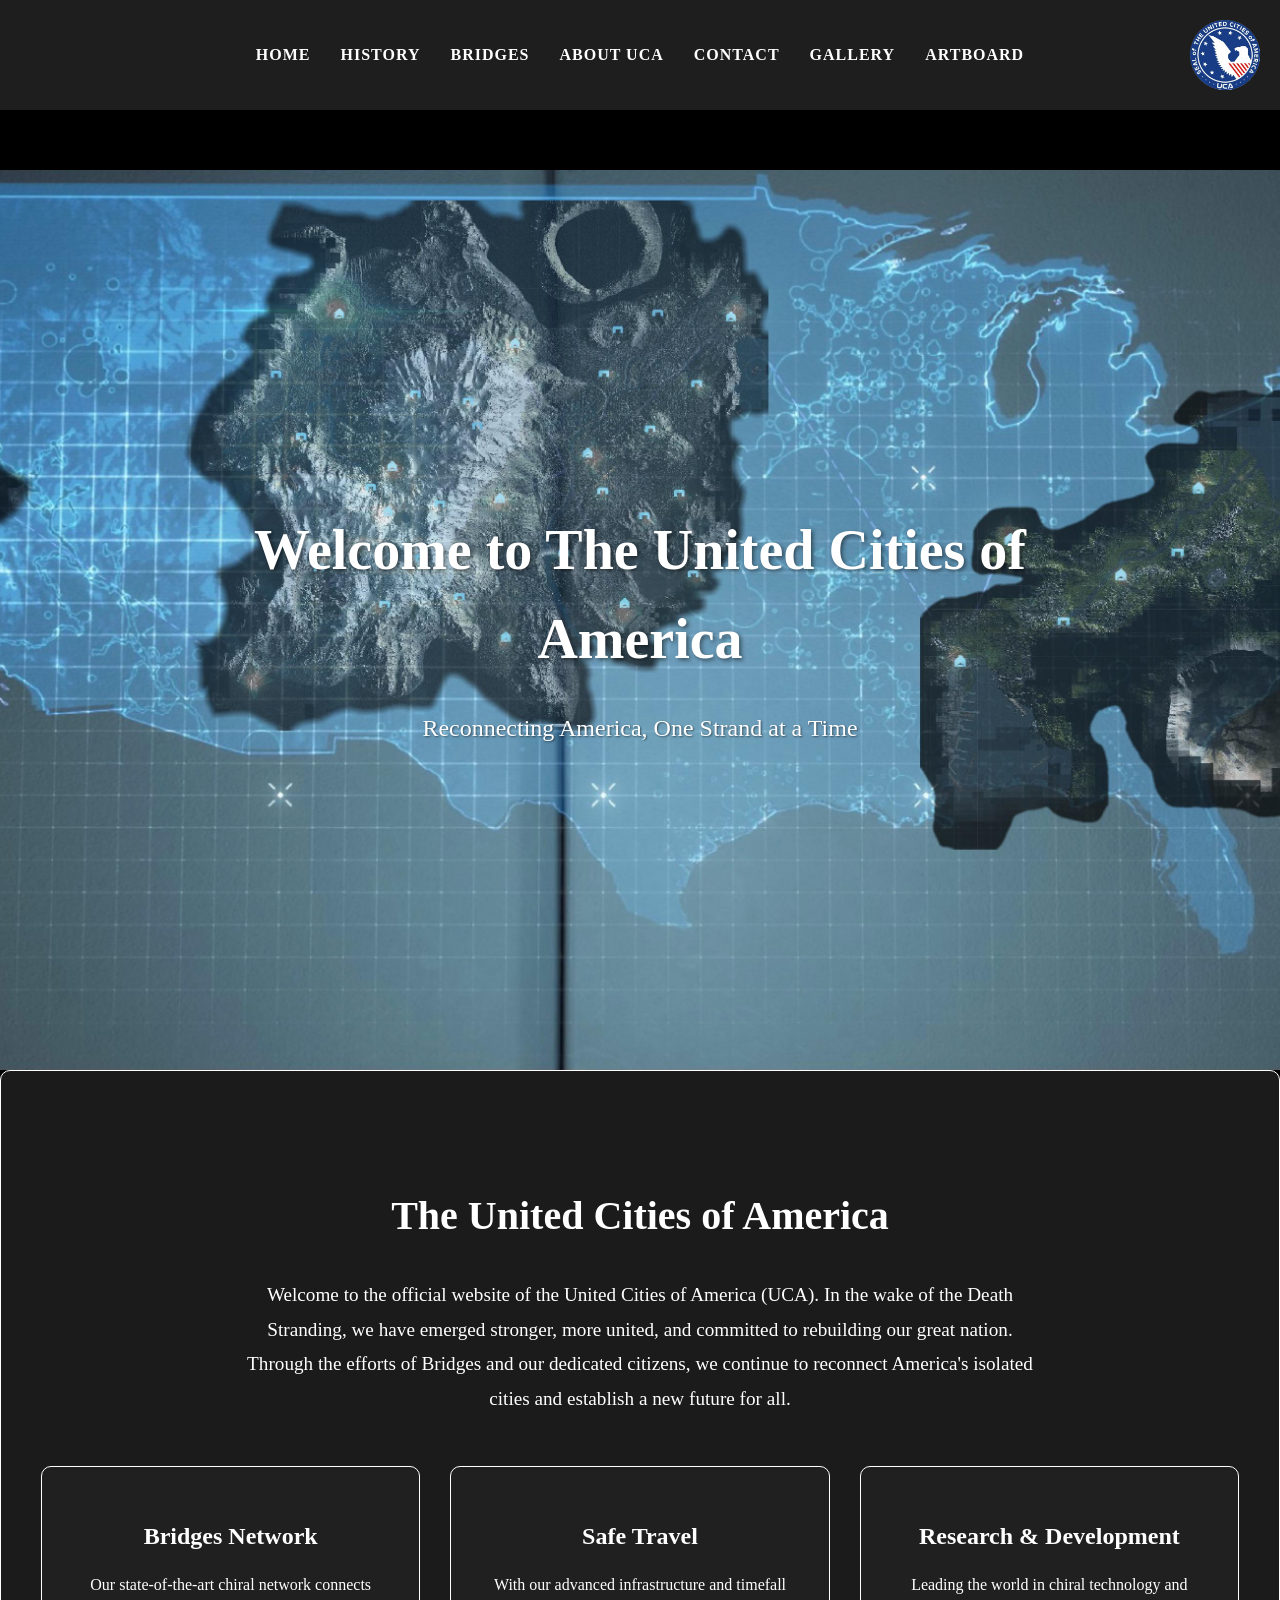
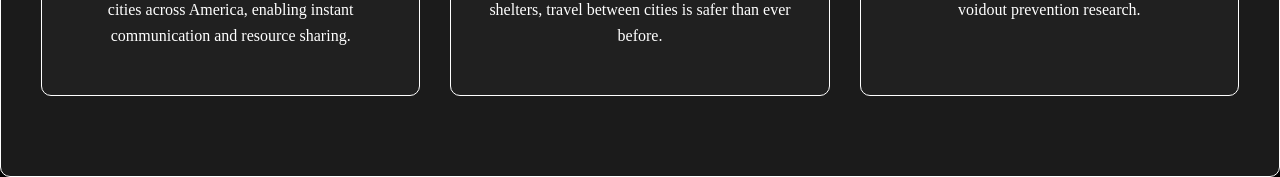
<file: country site/index.html>
<!DOCTYPE html>
<html lang="en">
<head>
    <meta charset="UTF-8">
    <meta name="viewport" content="width=device-width, initial-scale=1.0">
    <title>The United Cities of America - Official Website</title>
    <link rel="stylesheet" href="styles.css">
</head>
<body>
    <nav class="navbar">
        <a href="index.html">Home</a>
        <a href="secondary.html">History</a>
        <a href="landing.html">Bridges</a>
        <a href="about.html">About UCA</a>
        <a href="contact.html">Contact</a>
        <a href="gallery.html">Gallery</a>
        <a href="artboard.html">Artboard</a>
        <div class="emblem"><img src="Seal_of_the_UCA.png" alt="UCA Emblem">
        </div>
    </nav>
    <header class="banner">
        <div class="banner-image" id="bannerImage"></div>
        <div class="banner-overlay">
            <h1>Welcome to The United Cities of America</h1>
            <p class="banner-subtitle">Reconnecting America, One Strand at a Time</p>
        </div>
    </header>

    <section class="content">
        <h1>The United Cities of America</h1>
        <p class="intro-text">Welcome to the official website of the United Cities of America (UCA). In the wake of the Death Stranding, we have emerged stronger, more united, and committed to rebuilding our great nation. Through the efforts of Bridges and our dedicated citizens, we continue to reconnect America's isolated cities and establish a new future for all.</p>
        
        <div class="feature-grid">
            <div class="feature-card">
                <h2>Bridges Network</h2>
                <p>Our state-of-the-art chiral network connects cities across America, enabling instant communication and resource sharing.</p>
            </div>
            <div class="feature-card">
                <h2>Safe Travel</h2>
                <p>With our advanced infrastructure and timefall shelters, travel between cities is safer than ever before.</p>
            </div>
            <div class="feature-card">
                <h2>Research & Development</h2>
                <p>Leading the world in chiral technology and voidout prevention research.</p>
            </div>
        </div>
    </section>

    <script>
        const images = ['map_of_uca.jpg', 'DS_city.jpg', 'DS_drone_pov_at_night.jpg', 'DS_crater_drone_pov.png', 'DS_Depot_and_mountain.png', 'DS_pastures.png', 'DS_river.jpg', 'DS_mountain range.png']; 
        let currentIndex = 0;
        const bannerImage = document.getElementById('bannerImage');

        function changeBanner() {
            bannerImage.style.backgroundImage = `url(${images[currentIndex]})`;
            currentIndex = (currentIndex + 1) % images.length;
        }

        setInterval(changeBanner, 5000);
        changeBanner();
    </script>
</body>
</html>
</file>
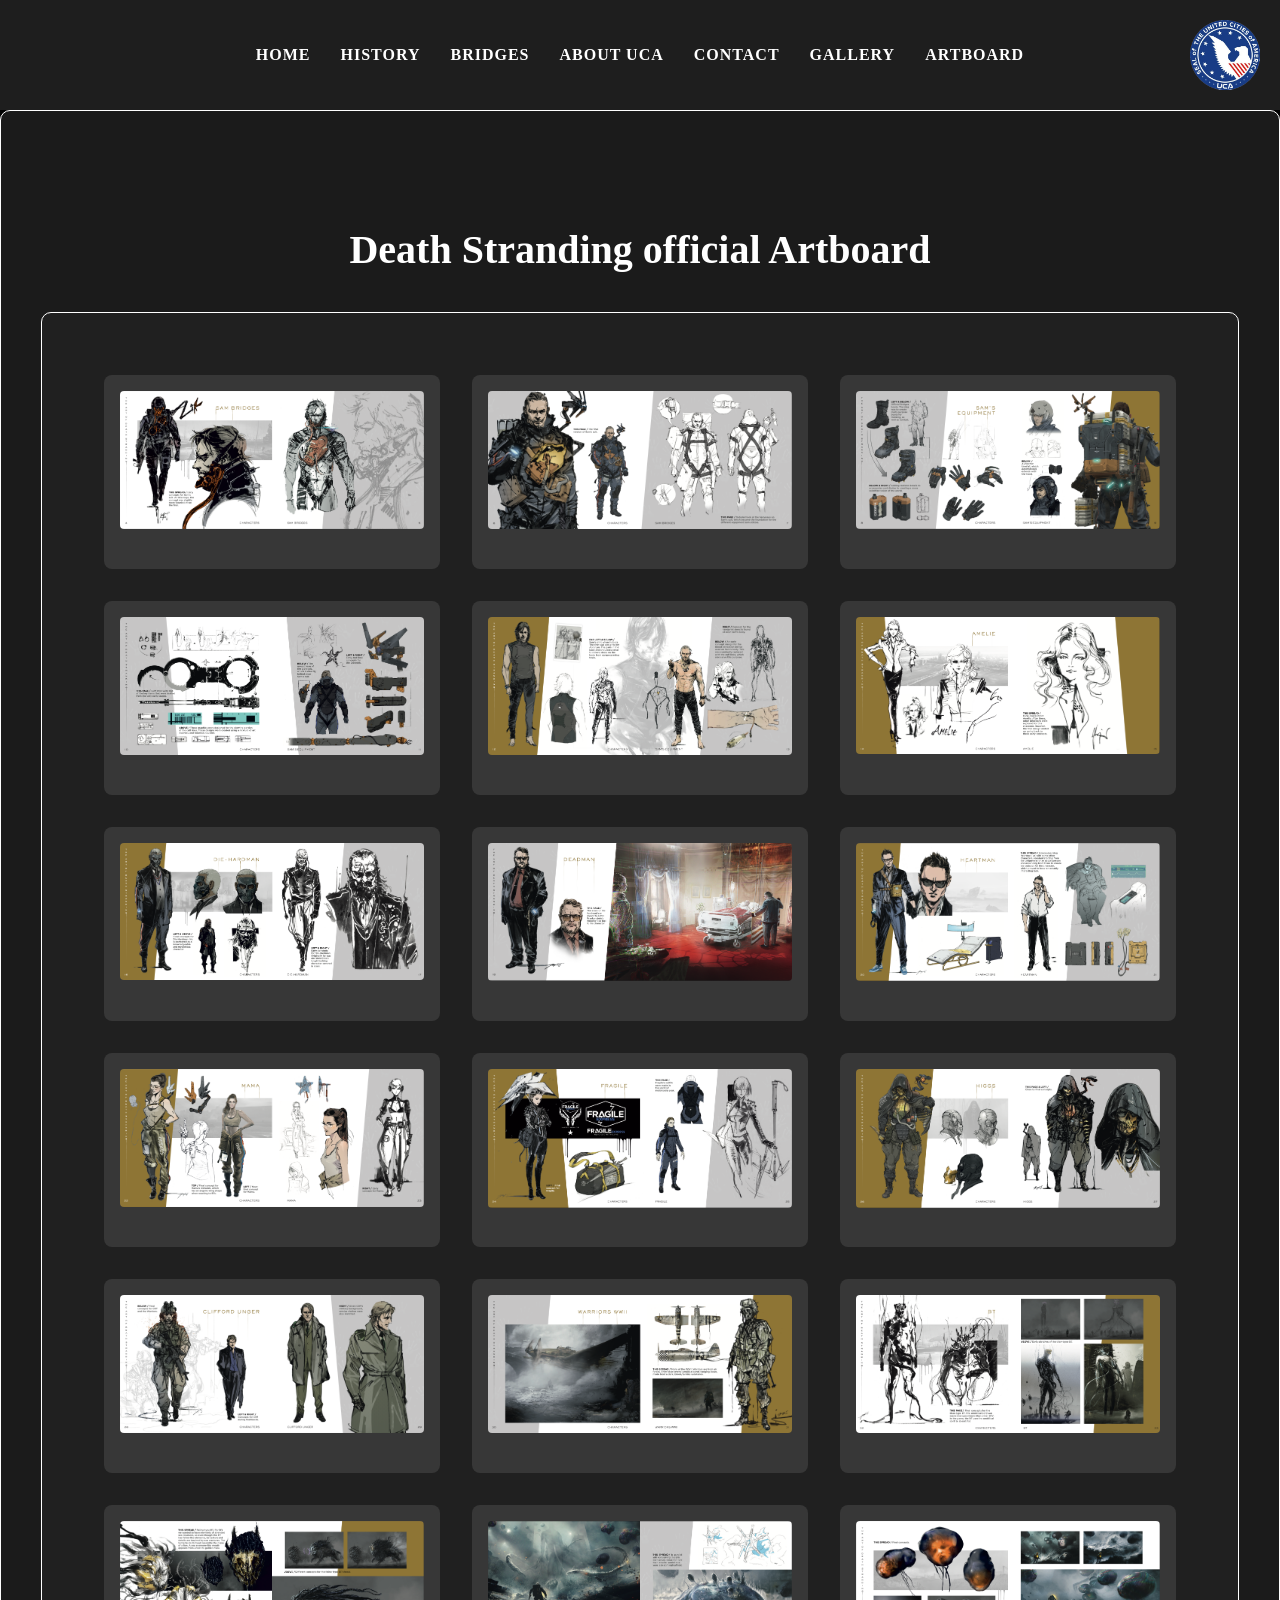
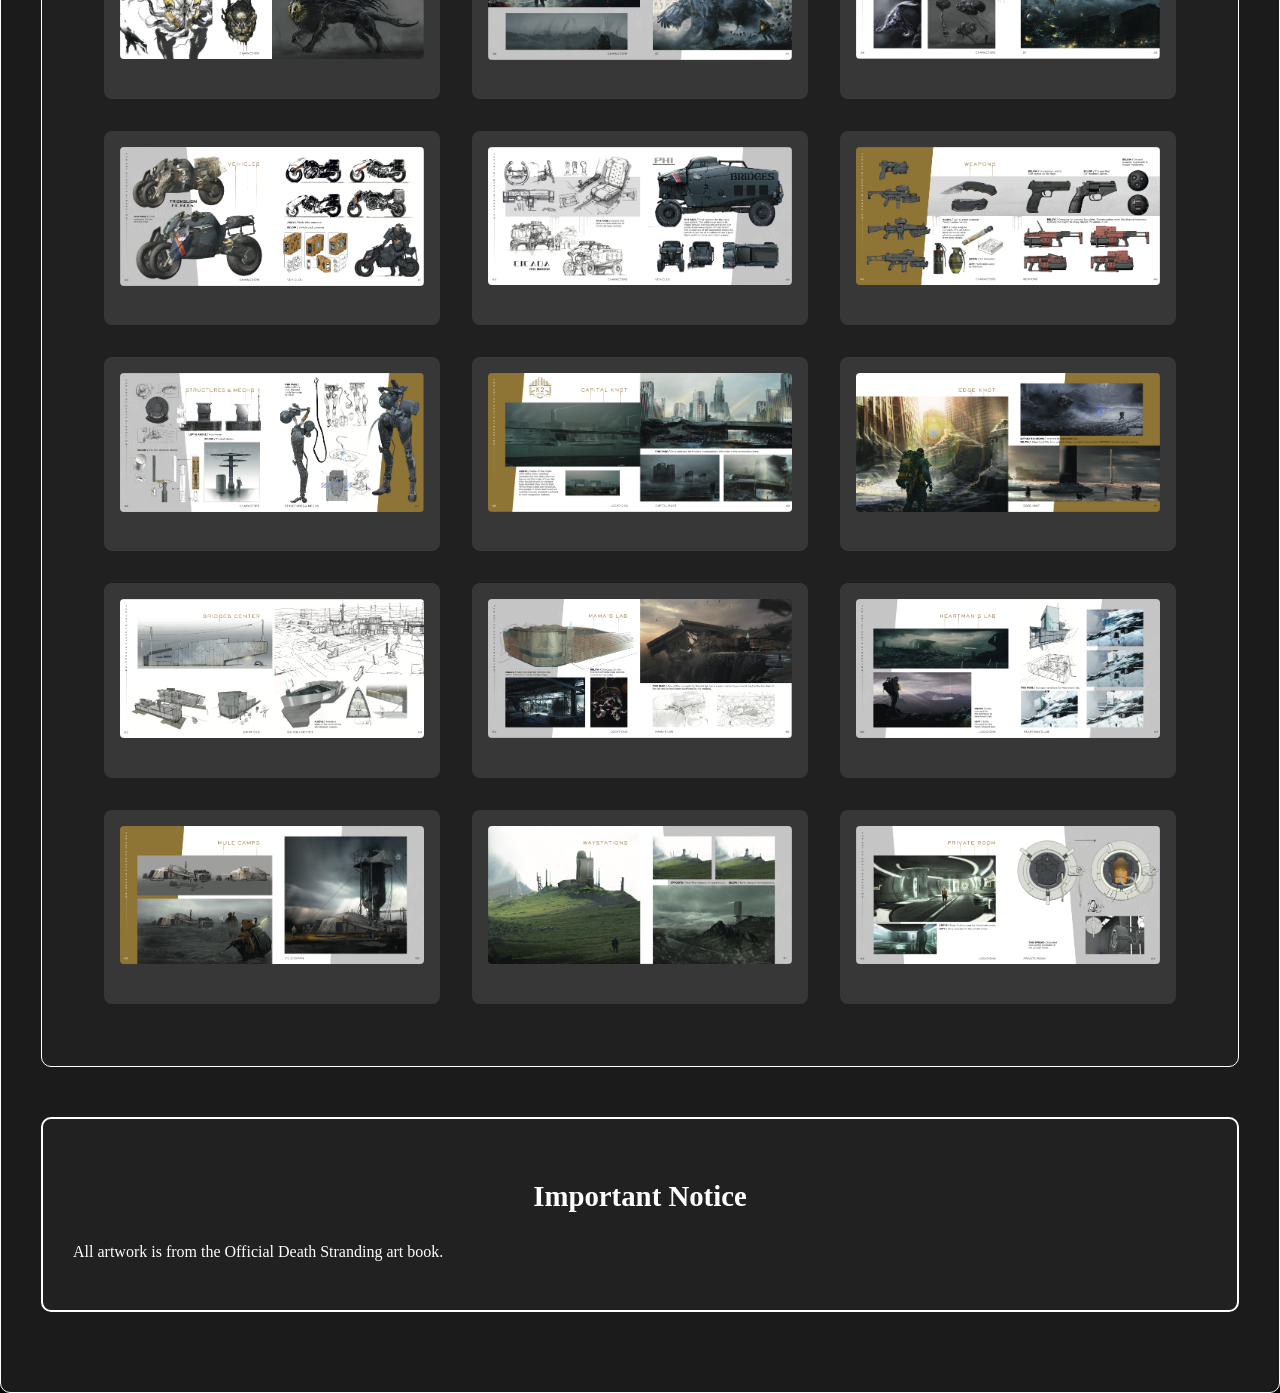
<file: country site/artboard.html>
<!DOCTYPE html>
<html lang="en">
<head>
    <meta charset="UTF-8">
    <meta name="viewport" content="width=device-width, initial-scale=1.0">
    <title>Artboard - United Cities of America</title>
    <link rel="stylesheet" href="styles.css">
</head>
<body>
    <nav class="navbar">
        <a href="index.html">Home</a>
        <a href="secondary.html">History</a>
        <a href="landing.html">Bridges</a>
        <a href="about.html">About UCA</a>
        <a href="contact.html">Contact</a>
        <a href="gallery.html">Gallery</a>
        <a href="artboard.html">Artboard</a>
        <div class="emblem"><img src="Seal_of_the_UCA.png" alt="UCA Emblem">
        </div>
    </nav>
    <div class="content">
        <h1>Death Stranding official Artboard</h1>
        
        <div class="about-section">
            <div class="artboard-grid">
                <div class="artboard-item">
                    <img src="pic1.png" alt="UCA City Concept 1" class="artboard-image">
                </div>

                <div class="artboard-item">
                    <img src="pic2.png" alt="UCA City Concept 2" class="artboard-image">
                </div>

                <div class="artboard-item">
                    <img src="pic3.png" alt="UCA City Concept 3" class="artboard-image">
                </div>

                <div class="artboard-item">
                    <img src="pic4.png" alt="UCA City Concept 4" class="artboard-image">
                </div>

                <div class="artboard-item">
                    <img src="pic5.png" alt="UCA City Concept 5" class="artboard-image">
                </div>

                <div class="artboard-item">
                    <img src="pic6.png" alt="UCA City Concept 6" class="artboard-image">
                </div>

                <div class="artboard-item">
                    <img src="pic7.png" alt="UCA City Concept 7" class="artboard-image">
                </div>

                <div class="artboard-item">
                    <img src="pic8.png" alt="UCA City Concept 8" class="artboard-image">
                </div>

                <div class="artboard-item">
                    <img src="pic9.png" alt="UCA City Concept 9" class="artboard-image">
                </div>

                <div class="artboard-item">
                    <img src="pic10.png" alt="UCA City Concept 10" class="artboard-image">
                </div>

                <div class="artboard-item">
                    <img src="pic11.png" alt="UCA City Concept 11" class="artboard-image">
                </div>

                <div class="artboard-item">
                    <img src="pic12.png" alt="UCA City Concept 12" class="artboard-image">
                </div>

                <div class="artboard-item">
                    <img src="pic13.png" alt="UCA City Concept 13" class="artboard-image">
                </div>

                <div class="artboard-item">
                    <img src="pic14.png" alt="UCA City Concept 14" class="artboard-image">
                </div>

                <div class="artboard-item">
                    <img src="pic15.png" alt="UCA City Concept 15" class="artboard-image">
                </div>

                <div class="artboard-item">
                    <img src="pic16.png" alt="UCA City Concept 16" class="artboard-image">
                </div>

                <div class="artboard-item">
                    <img src="pic17.png" alt="UCA City Concept 17" class="artboard-image">
                </div>

                <div class="artboard-item">
                    <img src="pic18.png" alt="UCA City Concept 18" class="artboard-image">
                </div>

                <div class="artboard-item">
                    <img src="pic19.png" alt="UCA City Concept 19" class="artboard-image">
                </div>

                <div class="artboard-item">
                    <img src="pic20.png" alt="UCA City Concept 20" class="artboard-image">
                </div>

                <div class="artboard-item">
                    <img src="pic21.png" alt="UCA City Concept 21" class="artboard-image">
                </div>

                <div class="artboard-item">
                    <img src="pic22.png" alt="UCA City Concept 22" class="artboard-image">
                </div>

                <div class="artboard-item">
                    <img src="pic23.png" alt="UCA City Concept 23" class="artboard-image">
                </div>

                <div class="artboard-item">
                    <img src="pic24.png" alt="UCA City Concept 24" class="artboard-image">
                </div>

                <div class="artboard-item">
                    <img src="pic25.png" alt="UCA City Concept 25" class="artboard-image">
                </div>

                <div class="artboard-item">
                    <img src="pic26.png" alt="UCA City Concept 26" class="artboard-image">
                </div>

                <div class="artboard-item">
                    <img src="pic27.png" alt="UCA City Concept 27" class="artboard-image">
                </div>

                <div class="artboard-item">
                    <img src="pic28.png" alt="UCA City Concept 28" class="artboard-image">
                </div>

                <div class="artboard-item">
                    <img src="pic29.png" alt="UCA City Concept 29" class="artboard-image">
                </div>

                <div class="artboard-item">
                    <img src="pic30.png" alt="UCA City Concept 30" class="artboard-image">
                </div>
            </div>
        </div>

        <div class="disclaimer-section">
            <h2>Important Notice</h2>
            <p>All artwork is from the Official Death Stranding art book.</p>
        </div>
    </div>

    <div id="imageModal" class="modal">
        <span class="close-modal">&times;</span>
        <img class="modal-content" id="modalImage">
    </div>

    <script>
        // Get the modal
        const modal = document.getElementById("imageModal");
        const modalImg = document.getElementById("modalImage");
        const closeBtn = document.getElementsByClassName("close-modal")[0];

        // Get all artboard images
        const artboardImages = document.querySelectorAll('.artboard-image');

        // Add click event to each image
        artboardImages.forEach(img => {
            img.onclick = function() {
                modal.style.display = "block";
                modalImg.src = this.src;
            }
        });

        // Close modal when clicking the close button
        closeBtn.onclick = function() {
            modal.style.display = "none";
        }

        // Close modal when clicking outside the image
        window.onclick = function(event) {
            if (event.target == modal) {
                modal.style.display = "none";
            }
        }
    </script>
</body>
</html>
</file>
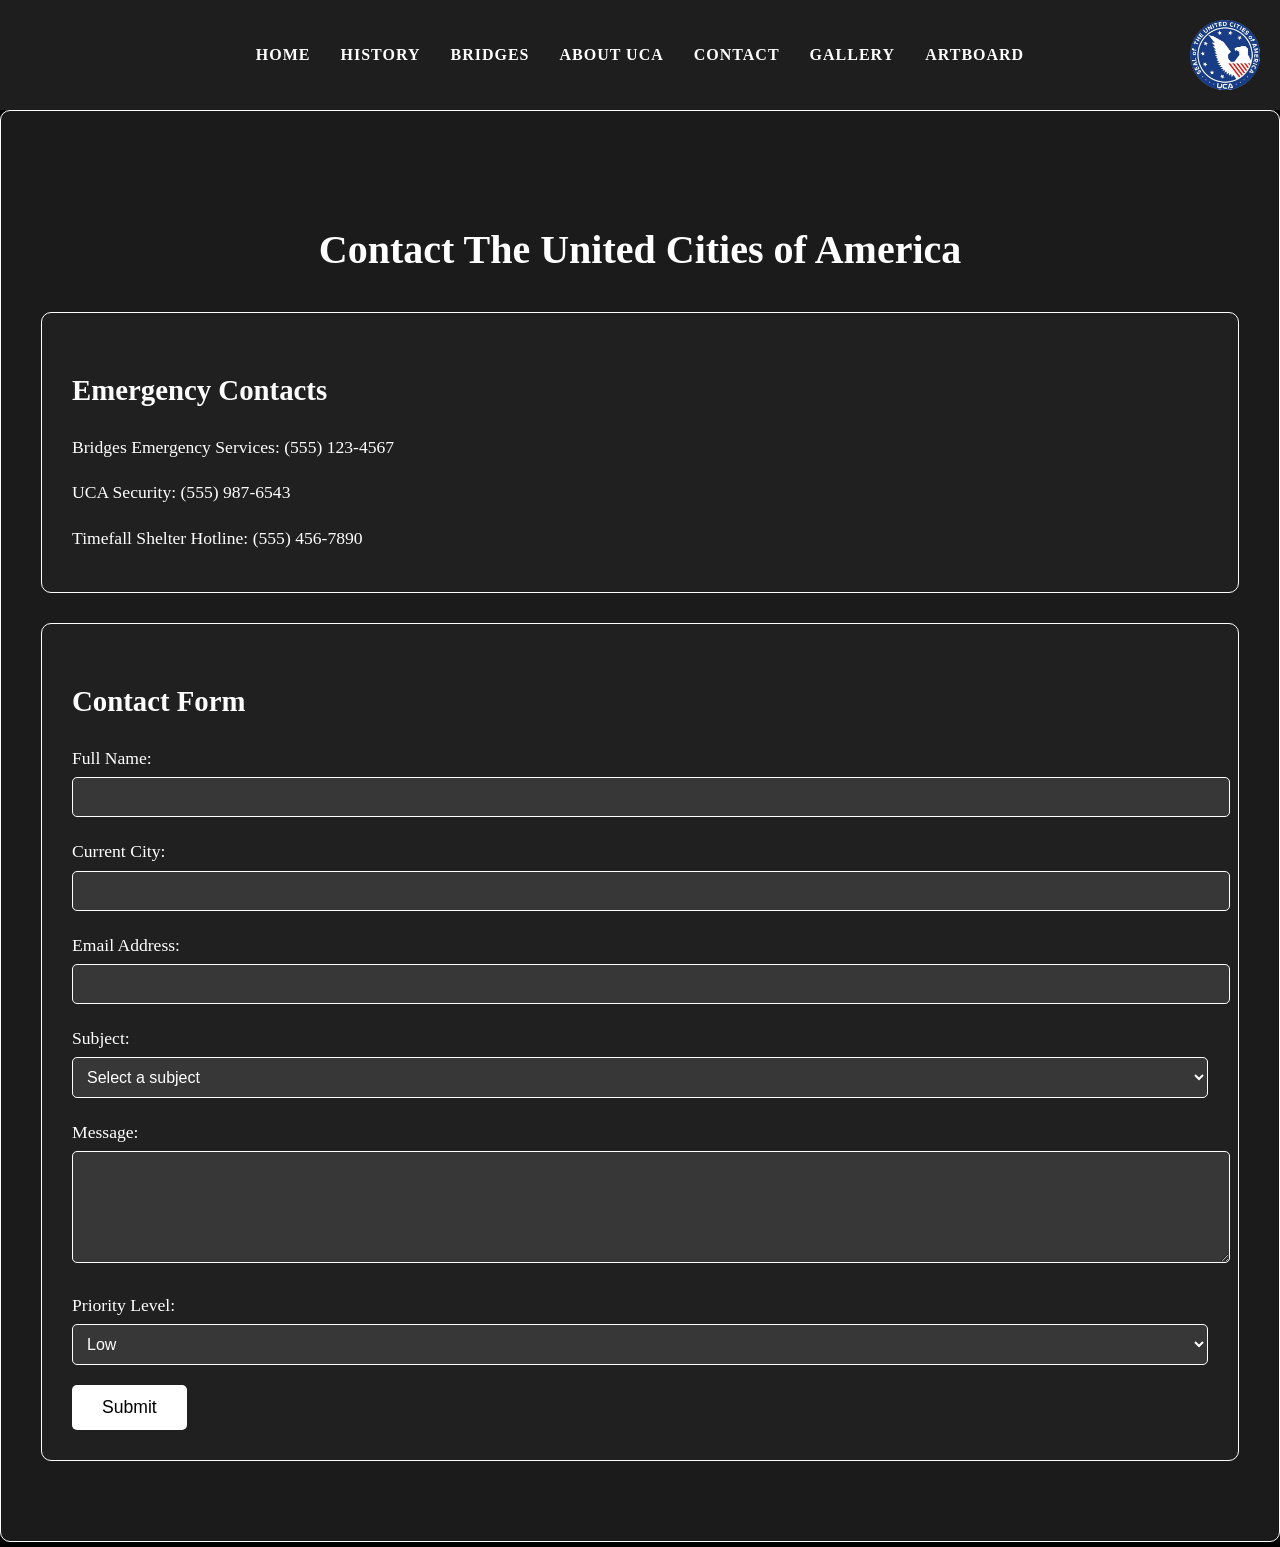
<file: country site/contact.html>
<!-- Contact Page -->
<!DOCTYPE html>
<html lang="en">
<head>
    <title>Contact The UCA - United Cities of America</title>
    <link rel="stylesheet" href="styles.css">
</head>
<body>
    <nav class="navbar">
        <a href="index.html">Home</a>
        <a href="secondary.html">History</a>
        <a href="landing.html">Bridges</a>
        <a href="about.html">About UCA</a>
        <a href="contact.html">Contact</a>
        <a href="gallery.html">Gallery</a>
        <a href="artboard.html">Artboard</a>
        <div class="emblem"><img src="Seal_of_the_UCA.png" alt="UCA Emblem">
        </div>
    </nav>
    <div class="content">
        <h1>Contact The United Cities of America</h1>
        
        <div class="contact-info">
            <h2>Emergency Contacts</h2>
            <p>Bridges Emergency Services: (555) 123-4567</p>
            <p>UCA Security: (555) 987-6543</p>
            <p>Timefall Shelter Hotline: (555) 456-7890</p>
        </div>

        <div class="contact-form">
            <h2>Contact Form</h2>
            <form action="#" method="POST">
                <div class="form-group">
                    <label for="name">Full Name:</label>
                    <input type="text" id="name" name="name" required>
                </div>

                <div class="form-group">
                    <label for="city">Current City:</label>
                    <input type="text" id="city" name="city" required>
                </div>

                <div class="form-group">
                    <label for="email">Email Address:</label>
                    <input type="email" id="email" name="email" required>
                </div>

                <div class="form-group">
                    <label for="subject">Subject:</label>
                    <select id="subject" name="subject" required>
                        <option value="">Select a subject</option>
                        <option value="emergency">Emergency Assistance</option>
                        <option value="shelter">Timefall Shelter Request</option>
                        <option value="bt">B.T. Activity Report</option>
                        <option value="bridges">Bridges Services</option>
                        <option value="other">Other</option>
                    </select>
                </div>

                <div class="form-group">
                    <label for="message">Message:</label>
                    <textarea id="message" name="message" rows="5" required></textarea>
                </div>

                <div class="form-group">
                    <label for="priority">Priority Level:</label>
                    <select id="priority" name="priority" required>
                        <option value="low">Low</option>
                        <option value="medium">Medium</option>
                        <option value="high">High</option>
                        <option value="emergency">Emergency</option>
                    </select>
                </div>

                <button type="submit" class="submit-btn">Submit</button>
            </form>
        </div>
    </div>
</body>
</html>
</file>
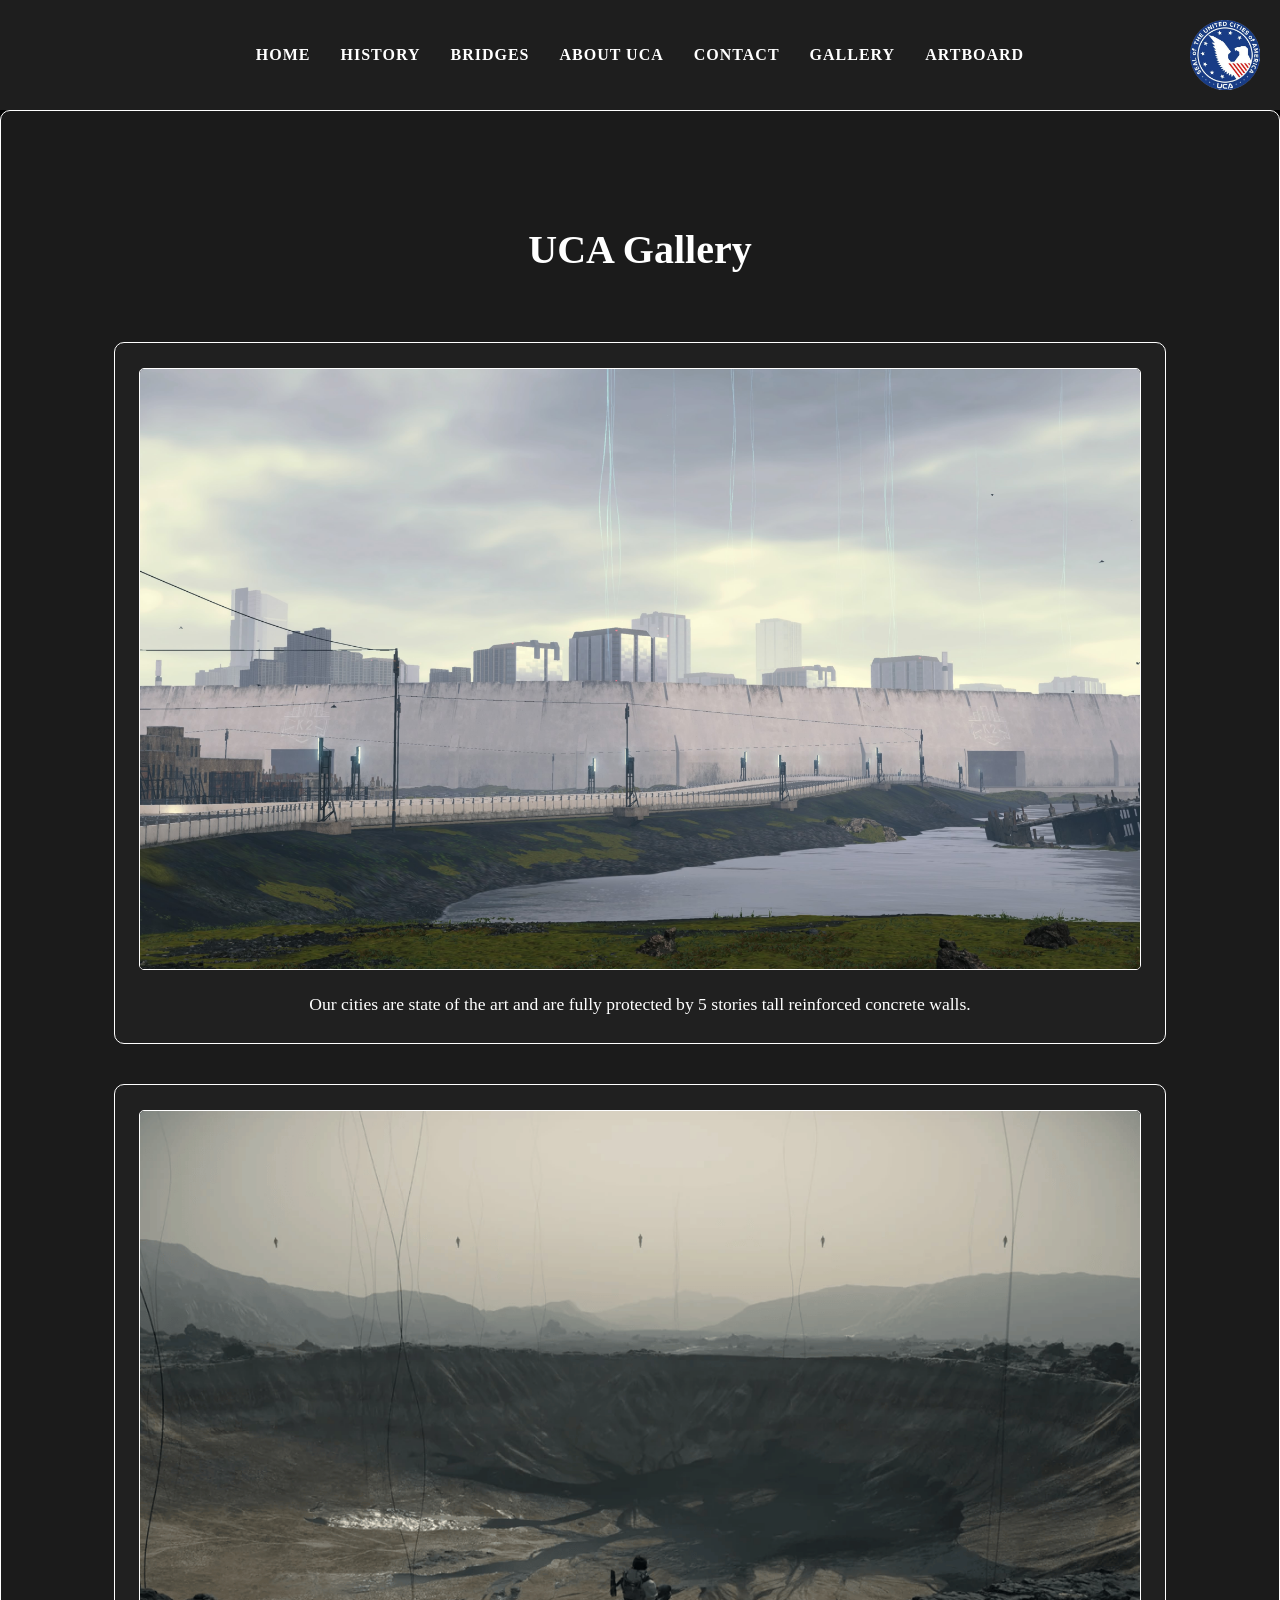
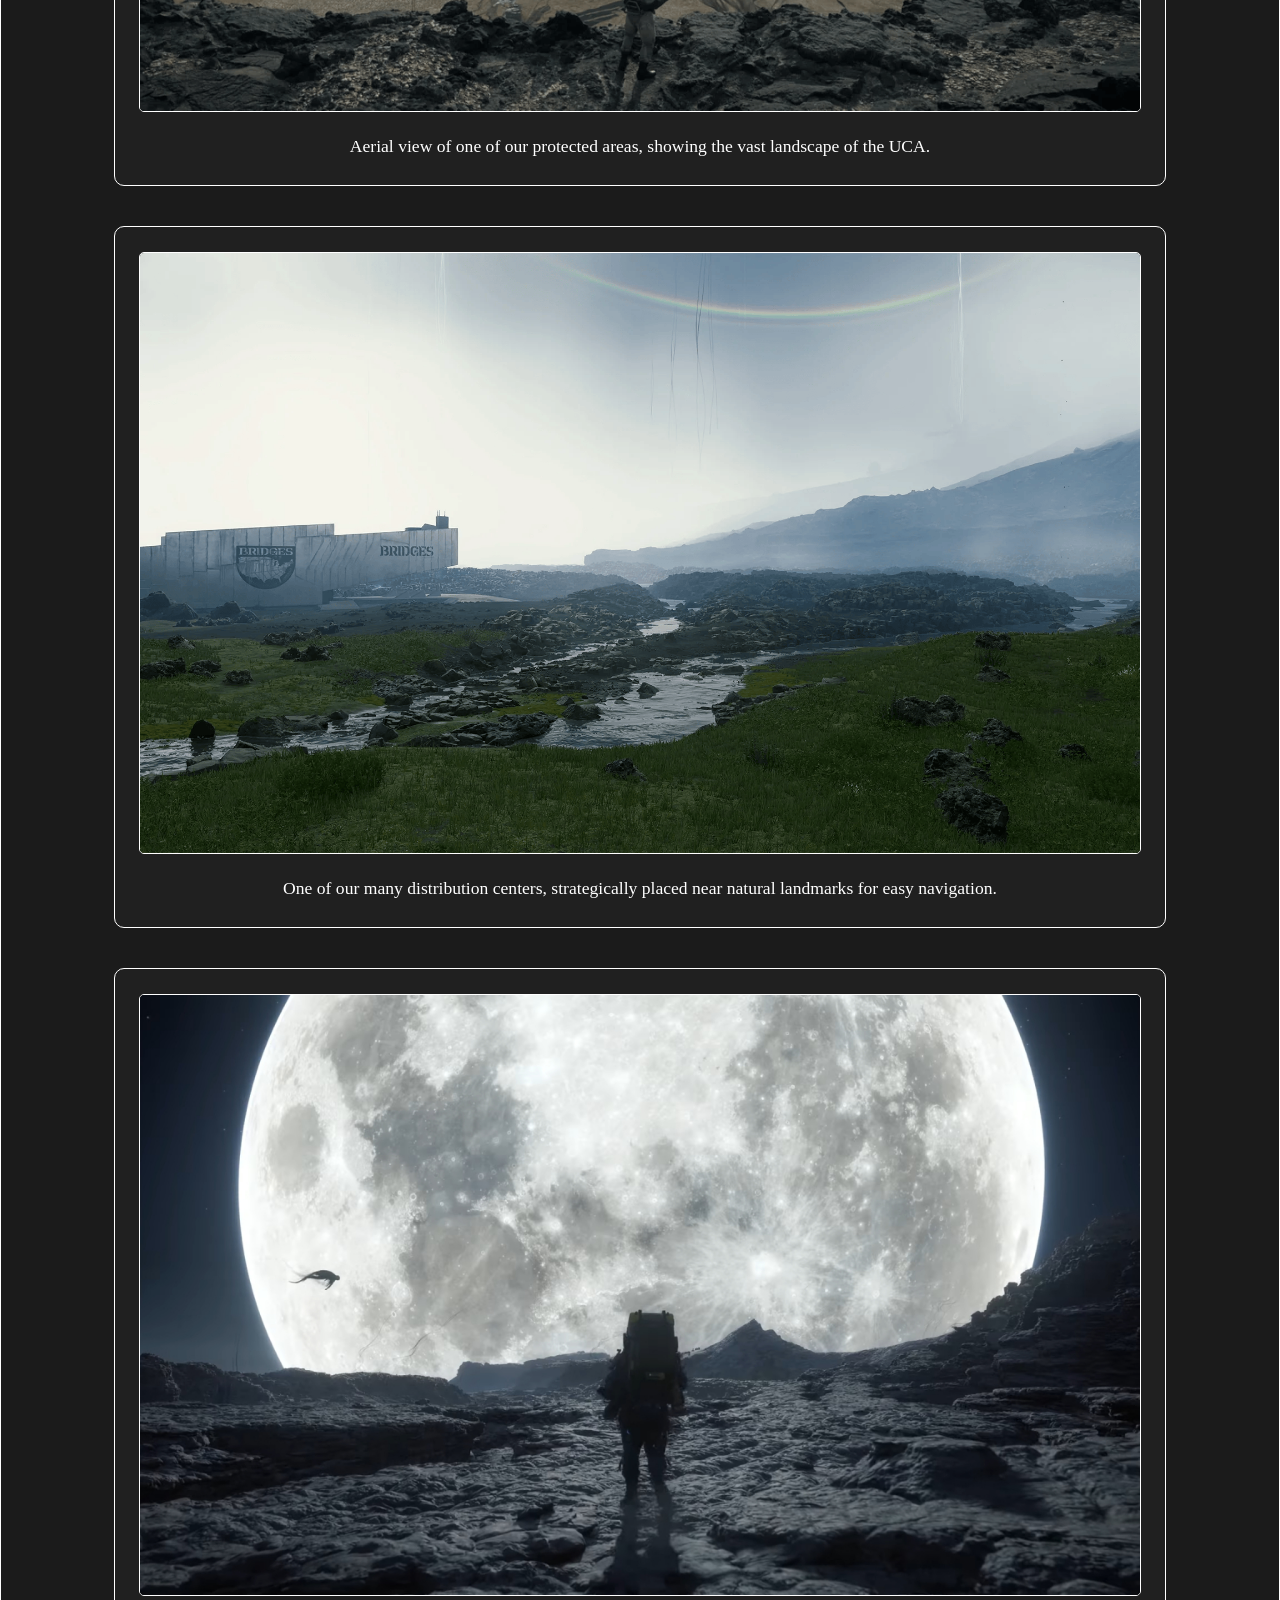
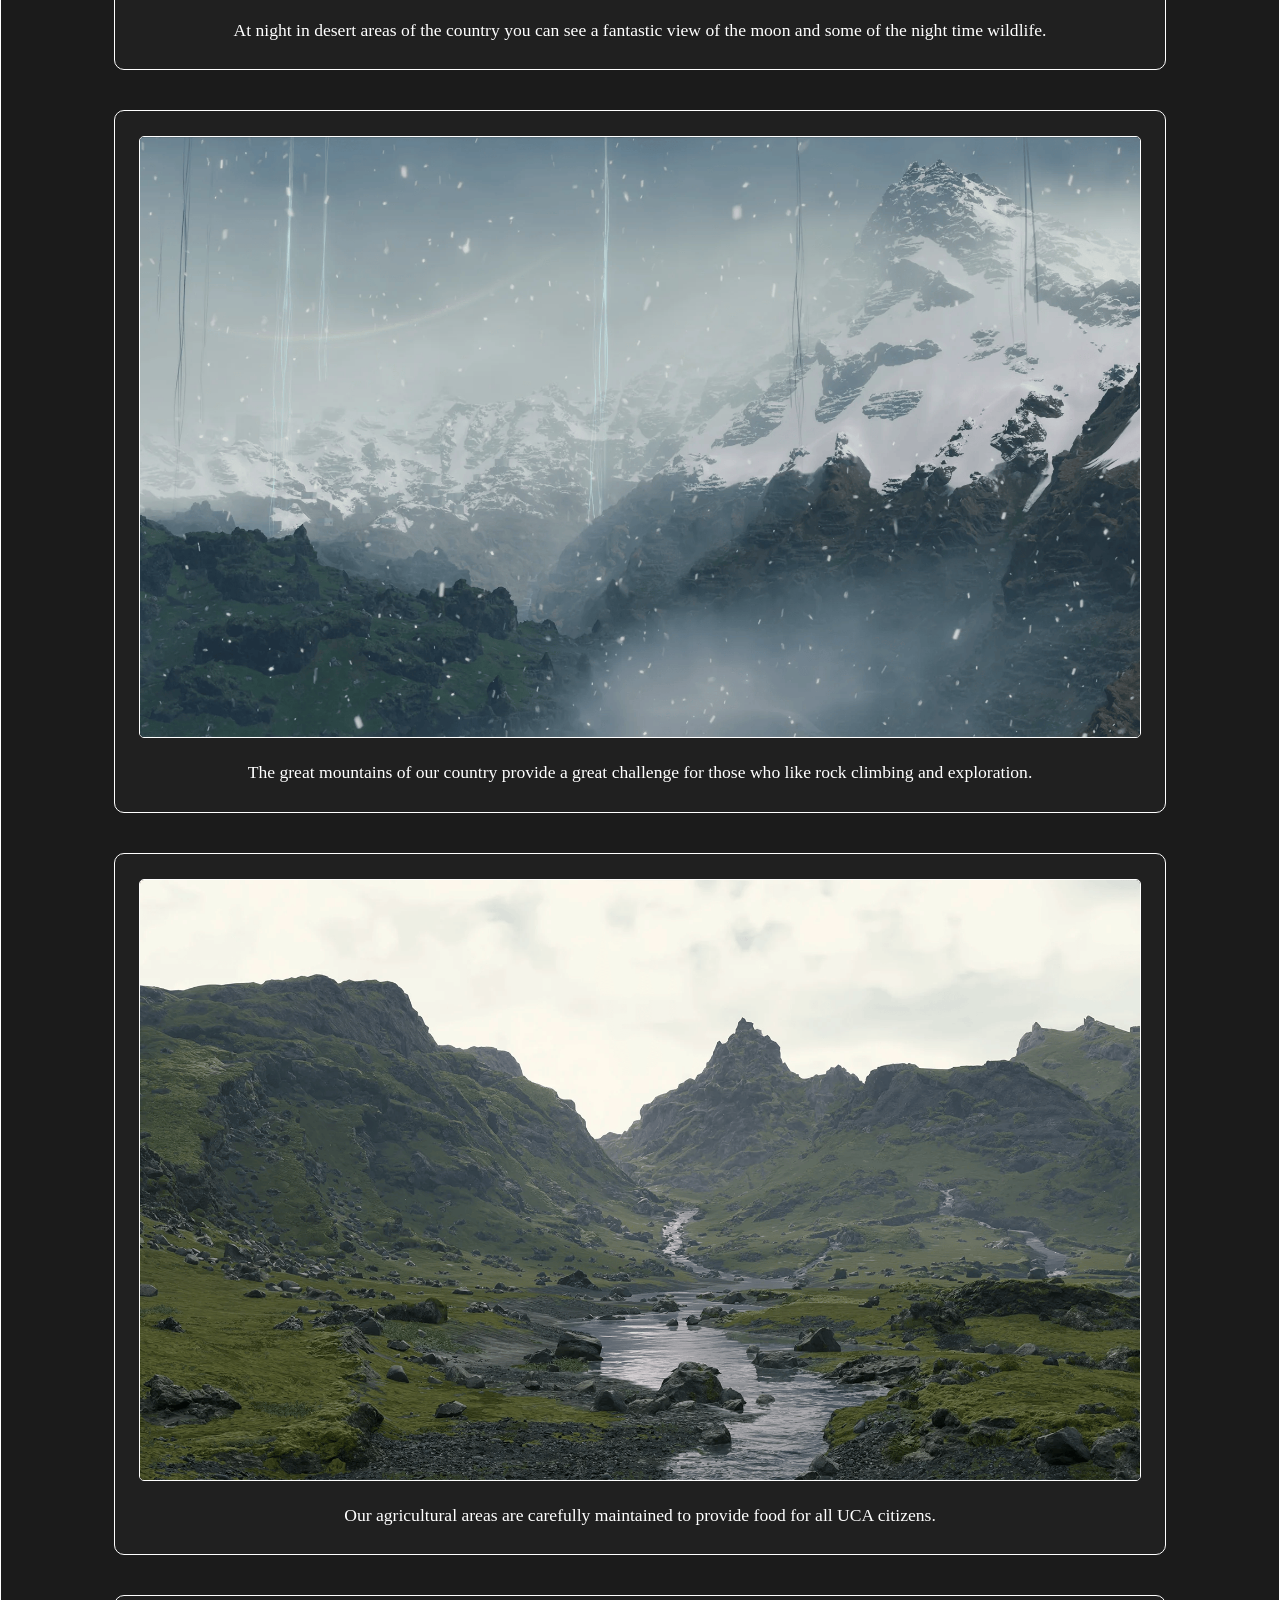
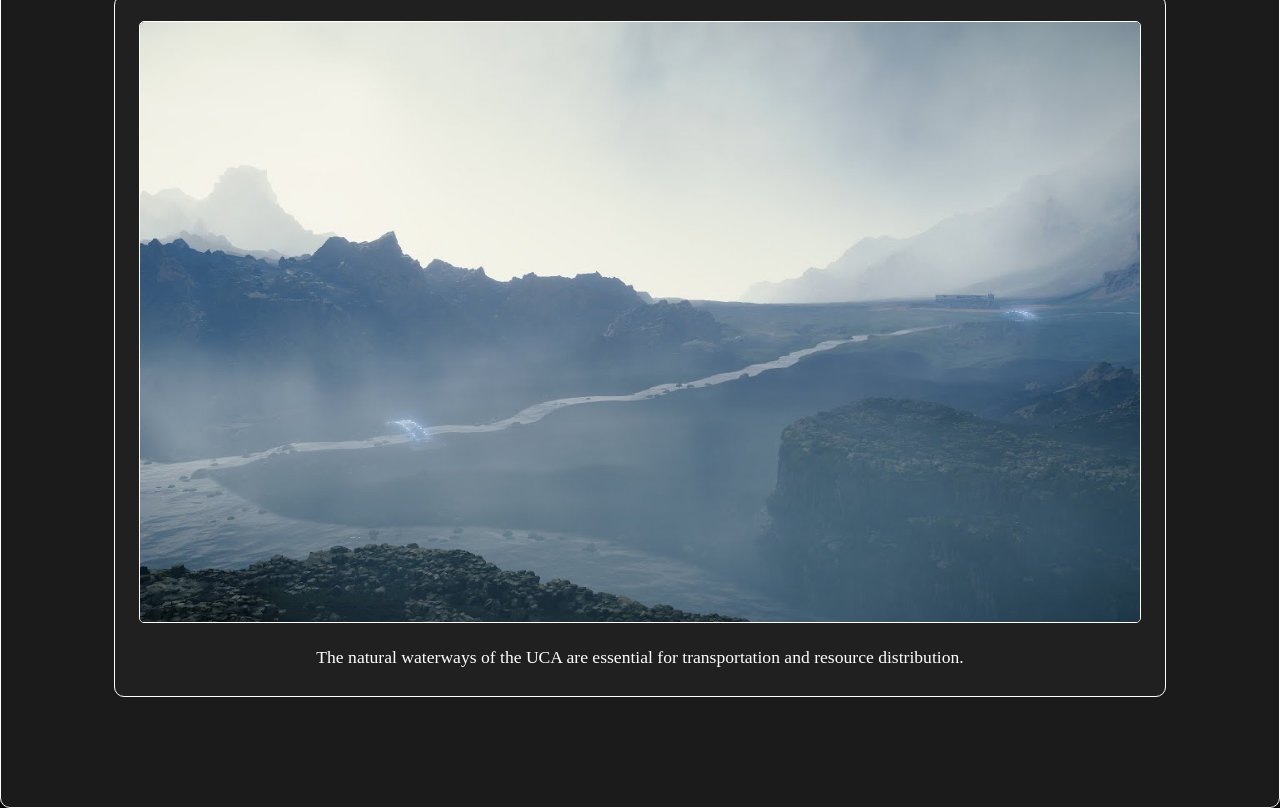
<file: country site/gallery.html>
<!DOCTYPE html>
<html lang="en">
<head>
    <meta charset="UTF-8">
    <meta name="viewport" content="width=device-width, initial-scale=1.0">
    <title>Gallery - United Cities of America</title>
    <link rel="stylesheet" href="styles.css">
</head>
<body>
    <nav class="navbar">
        <a href="index.html">Home</a>
        <a href="secondary.html">History</a>
        <a href="landing.html">Bridges</a>
        <a href="about.html">About UCA</a>
        <a href="contact.html">Contact</a>
        <a href="gallery.html">Gallery</a>
        <a href="artboard.html">Artboard</a>
        <div class="emblem"><img src="Seal_of_the_UCA.png" alt="UCA Emblem">
        </div>
    </nav>
    <div class="content">
        <h1>UCA Gallery</h1>
        <div class="gallery">
            <div class="image-container">
                <img src="DS_city.jpg" alt="UCA City" class="gallery-image">
                <p>Our cities are state of the art and are fully protected by 5 stories tall reinforced concrete walls.</p>
            </div>
            
            <div class="image-container">
                <img src="DS_crater_drone_pov.png" alt="Crater View" class="gallery-image">
                <p>Aerial view of one of our protected areas, showing the vast landscape of the UCA.</p>
            </div>
            
            <div class="image-container">
                <img src="DS_Depot_and_mountain.png" alt="Depot and Mountain" class="gallery-image">
                <p>One of our many distribution centers, strategically placed near natural landmarks for easy navigation.</p>
            </div>
            
            <div class="image-container">
                <img src="DS_drone_pov_at_night.jpg" alt="Night View" class="gallery-image">
                <p>At night in desert areas of the country you can see a fantastic view of the moon and some of the night time wildlife.</p>
            </div>
            
            <div class="image-container">
                <img src="DS_mountain range.png" alt="Mountain Range" class="gallery-image">
                <p>The great mountains of our country provide a great challenge for those who like rock climbing and exploration.</p>
            </div>
            
            <div class="image-container">
                <img src="DS_pastures.png" alt="Pastures" class="gallery-image">
                <p>Our agricultural areas are carefully maintained to provide food for all UCA citizens.</p>
            </div>
            
            <div class="image-container">
                <img src="DS_river.jpg" alt="River" class="gallery-image">
                <p>The natural waterways of the UCA are essential for transportation and resource distribution.</p>
            </div>
        </div>
    </div>
</body>
</html>
</file>
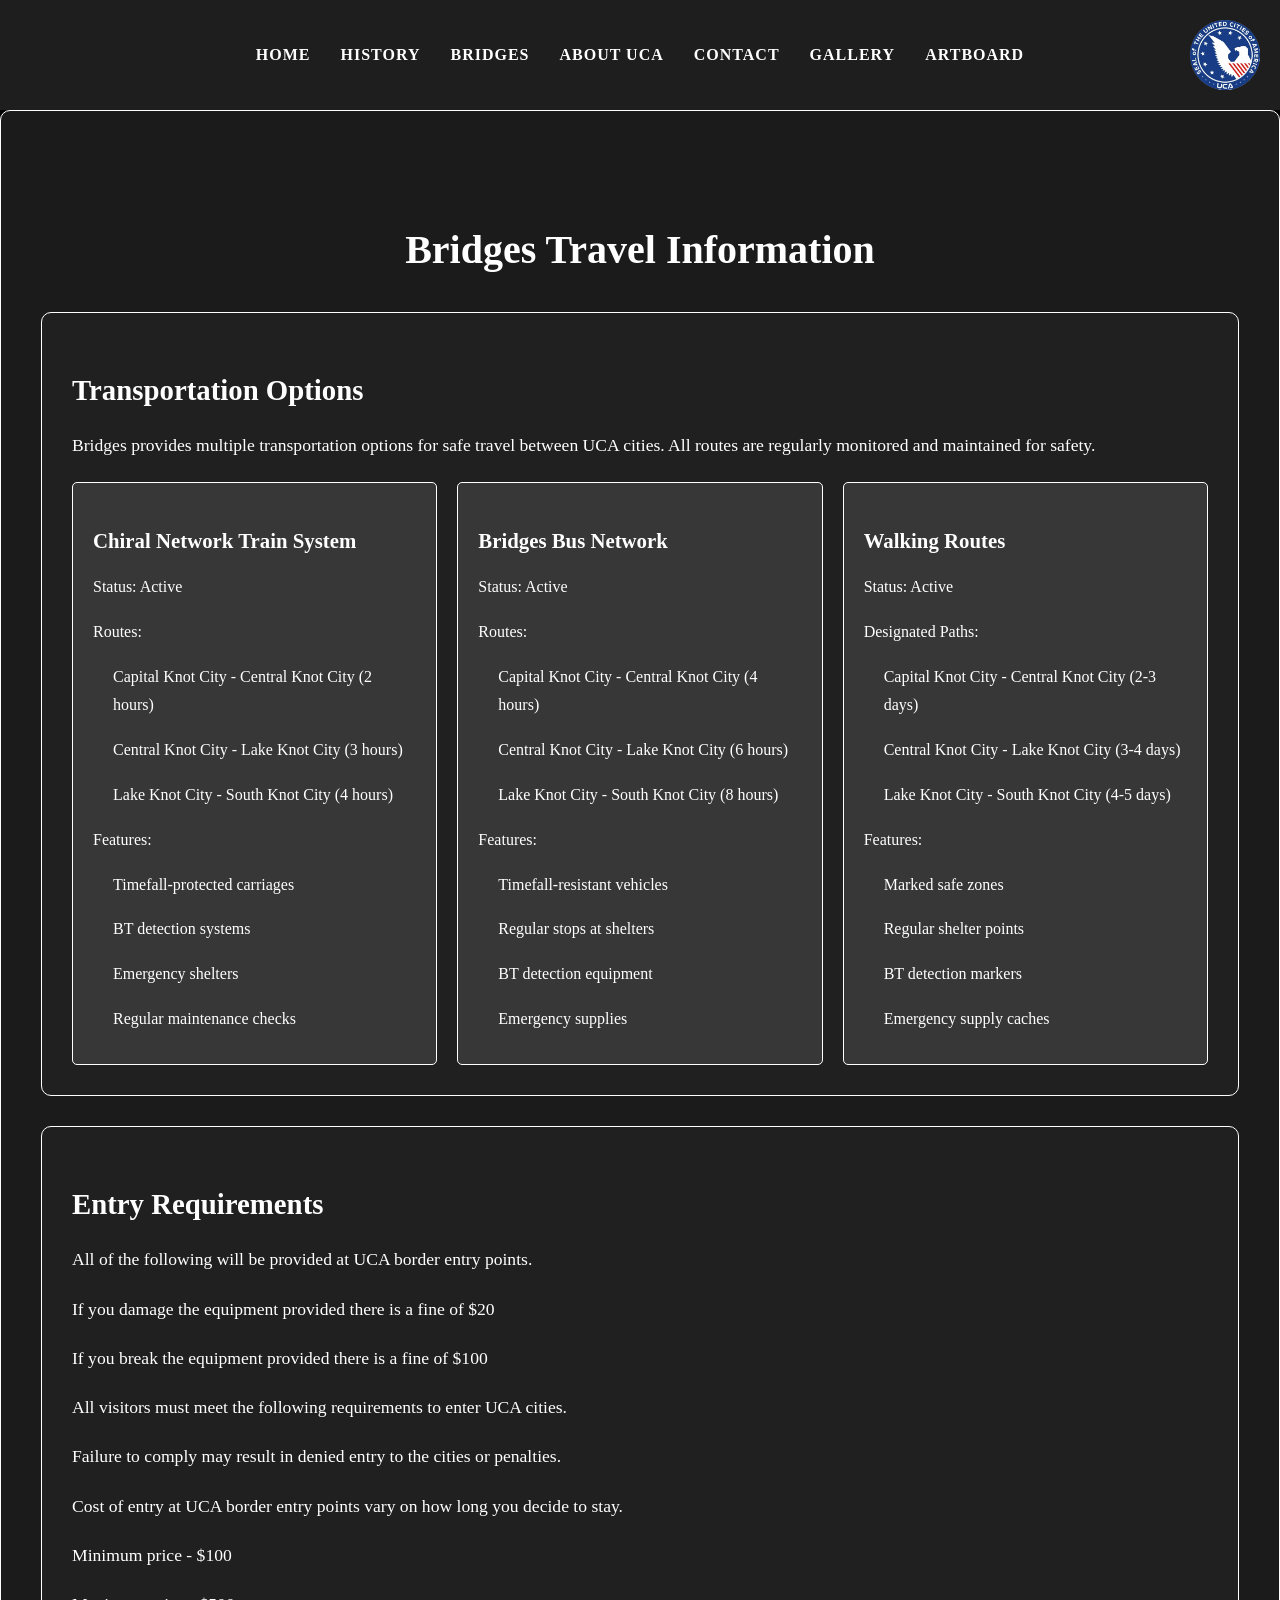
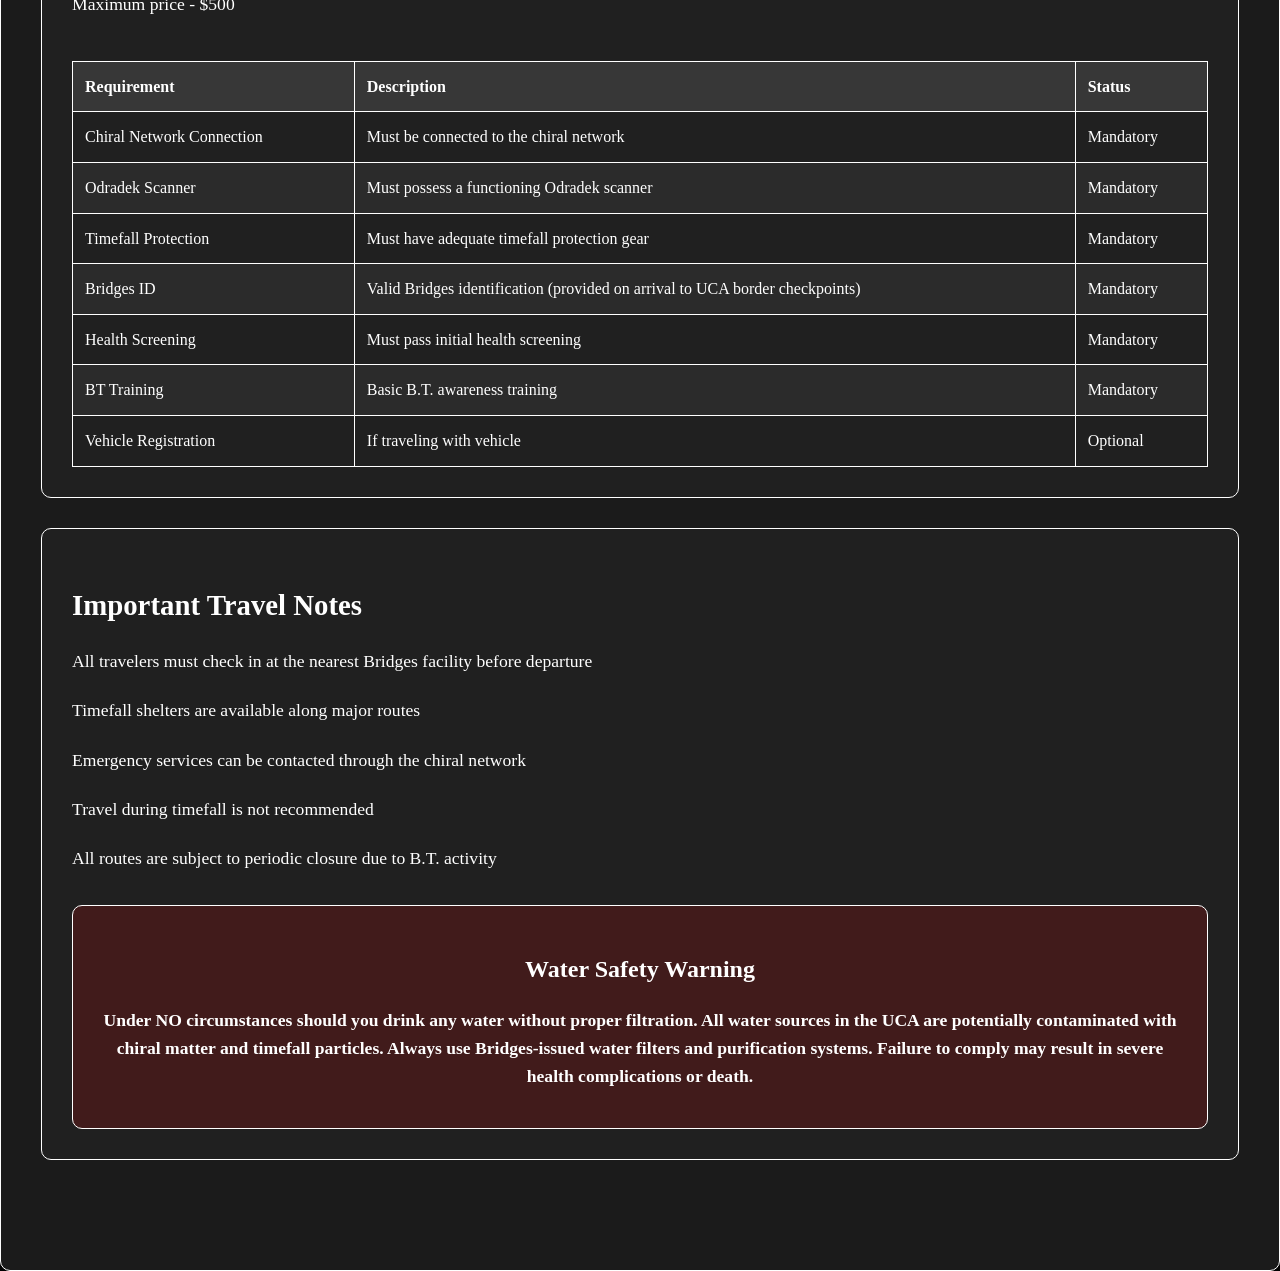
<file: country site/landing.html>
<!-- Landing Page -->
<!DOCTYPE html>
<html lang="en">
<head>
    <title>Bridges - United Cities of America</title>
    <link rel="stylesheet" href="styles.css">
</head>
<body>
    <nav class="navbar">
        <a href="index.html">Home</a>
        <a href="secondary.html">History</a>
        <a href="landing.html">Bridges</a>
        <a href="about.html">About UCA</a>
        <a href="contact.html">Contact</a>
        <a href="gallery.html">Gallery</a>
        <a href="artboard.html">Artboard</a>
        <div class="emblem"><img src="Seal_of_the_UCA.png" alt="UCA Emblem">
        </div>
    </nav>
    <div class="content">
        <h1>Bridges Travel Information</h1>
        
        <div class="about-section">
            <h2>Transportation Options</h2>
            <p>Bridges provides multiple transportation options for safe travel between UCA cities. All routes are regularly monitored and maintained for safety.</p>
            
            <div class="transport-options">
                <div class="transport-route">
                    <h3>Chiral Network Train System</h3>
                    <p>Status: Active</p>
                    <p>Routes:</p>
                    <ul>
                        <p>Capital Knot City - Central Knot City (2 hours)</p>
                        <p>Central Knot City - Lake Knot City (3 hours)</p>
                        <p>Lake Knot City - South Knot City (4 hours)</p>
                    </ul>
                    <p>Features:</p>
                    <ul>
                        <p>Timefall-protected carriages</p>
                        <p>BT detection systems</p>
                        <p>Emergency shelters</p>
                        <p>Regular maintenance checks</p>
                    </ul>
                </div>
                
                <div class="transport-route">
                    <h3>Bridges Bus Network</h3>
                    <p>Status: Active</p>
                    <p>Routes:</p>
                    <ul>
                        <p>Capital Knot City - Central Knot City (4 hours)</p>
                        <p>Central Knot City - Lake Knot City (6 hours)</p>
                        <p>Lake Knot City - South Knot City (8 hours)</p>
                    </ul>
                    <p>Features:</p>
                    <ul>
                        <p>Timefall-resistant vehicles</p>
                        <p>Regular stops at shelters</p>
                        <p>BT detection equipment</p>
                        <p>Emergency supplies</p>
                    </ul>
                </div>
                
                <div class="transport-route">
                    <h3>Walking Routes</h3>
                    <p>Status: Active</p>
                    <p>Designated Paths:</p>
                    <ul>
                        <p>Capital Knot City - Central Knot City (2-3 days)</p>
                        <p>Central Knot City - Lake Knot City (3-4 days)</p>
                        <p>Lake Knot City - South Knot City (4-5 days)</p>
                    </ul>
                    <p>Features:</p>
                    <ul>
                        <p>Marked safe zones</p>
                        <p>Regular shelter points</p>
                        <p>BT detection markers</p>
                        <p>Emergency supply caches</p>
                    </ul>
                </div>
            </div>
        </div>

        <div class="about-section">
            <h2>Entry Requirements</h2>
            <p>All of the following will be provided at UCA border entry points.</p>
            <p>If you damage the equipment provided there is a fine of $20</p>
            <p>If you break the equipment provided there is a fine of $100</p>
            <p>All visitors must meet the following requirements to enter UCA cities.</p>
            <p>Failure to comply may result in denied entry to the cities or penalties.</p>
            <p>Cost of entry at UCA border entry points vary on how long you decide to stay.</p>
            <p>Minimum price - $100</p>
            <p>Maximum price - $500</p>
            <div class="requirements-table">
                <table>
                    <thead>
                        <tr>
                            <th>Requirement</th>
                            <th>Description</th>
                            <th>Status</th>
                        </tr>
                    </thead>
                    <tbody>
                        <tr>
                            <td>Chiral Network Connection</td>
                            <td>Must be connected to the chiral network</td>
                            <td>Mandatory</td>
                        </tr>
                        <tr>
                            <td>Odradek Scanner</td>
                            <td>Must possess a functioning Odradek scanner</td>
                            <td>Mandatory</td>
                        </tr>
                        <tr>
                            <td>Timefall Protection</td>
                            <td>Must have adequate timefall protection gear</td>
                            <td>Mandatory</td>
                        </tr>
                        <tr>
                            <td>Bridges ID</td>
                            <td>Valid Bridges identification (provided on arrival to UCA border checkpoints)</td>
                            <td>Mandatory</td>
                        </tr>
                        <tr>
                            <td>Health Screening</td>
                            <td>Must pass initial health screening</td>
                            <td>Mandatory</td>
                        </tr>
                        <tr>
                            <td>BT Training</td>
                            <td>Basic B.T. awareness training</td>
                            <td>Mandatory</td>
                        </tr>
                        <tr>
                            <td>Vehicle Registration</td>
                            <td>If traveling with vehicle</td>
                            <td>Optional</td>
                        </tr>
                    </tbody>
                </table>
            </div>
        </div>

        <div class="about-section">
            <h2>Important Travel Notes</h2>
            <ul class="travel-notes">
                <p>All travelers must check in at the nearest Bridges facility before departure</p>
                <p>Timefall shelters are available along major routes</p>
                <p>Emergency services can be contacted through the chiral network</p>
                <p>Travel during timefall is not recommended</p>
                <p>All routes are subject to periodic closure due to B.T. activity</p>
            </ul>

            <div class="water-warning">
                <h3>Water Safety Warning</h3>
                <p>Under NO circumstances should you drink any water without proper filtration. All water sources in the UCA are potentially contaminated with chiral matter and timefall particles. Always use Bridges-issued water filters and purification systems. Failure to comply may result in severe health complications or death.</p>
            </div>
        </div>
    </div>
</body>
</html>
</file>
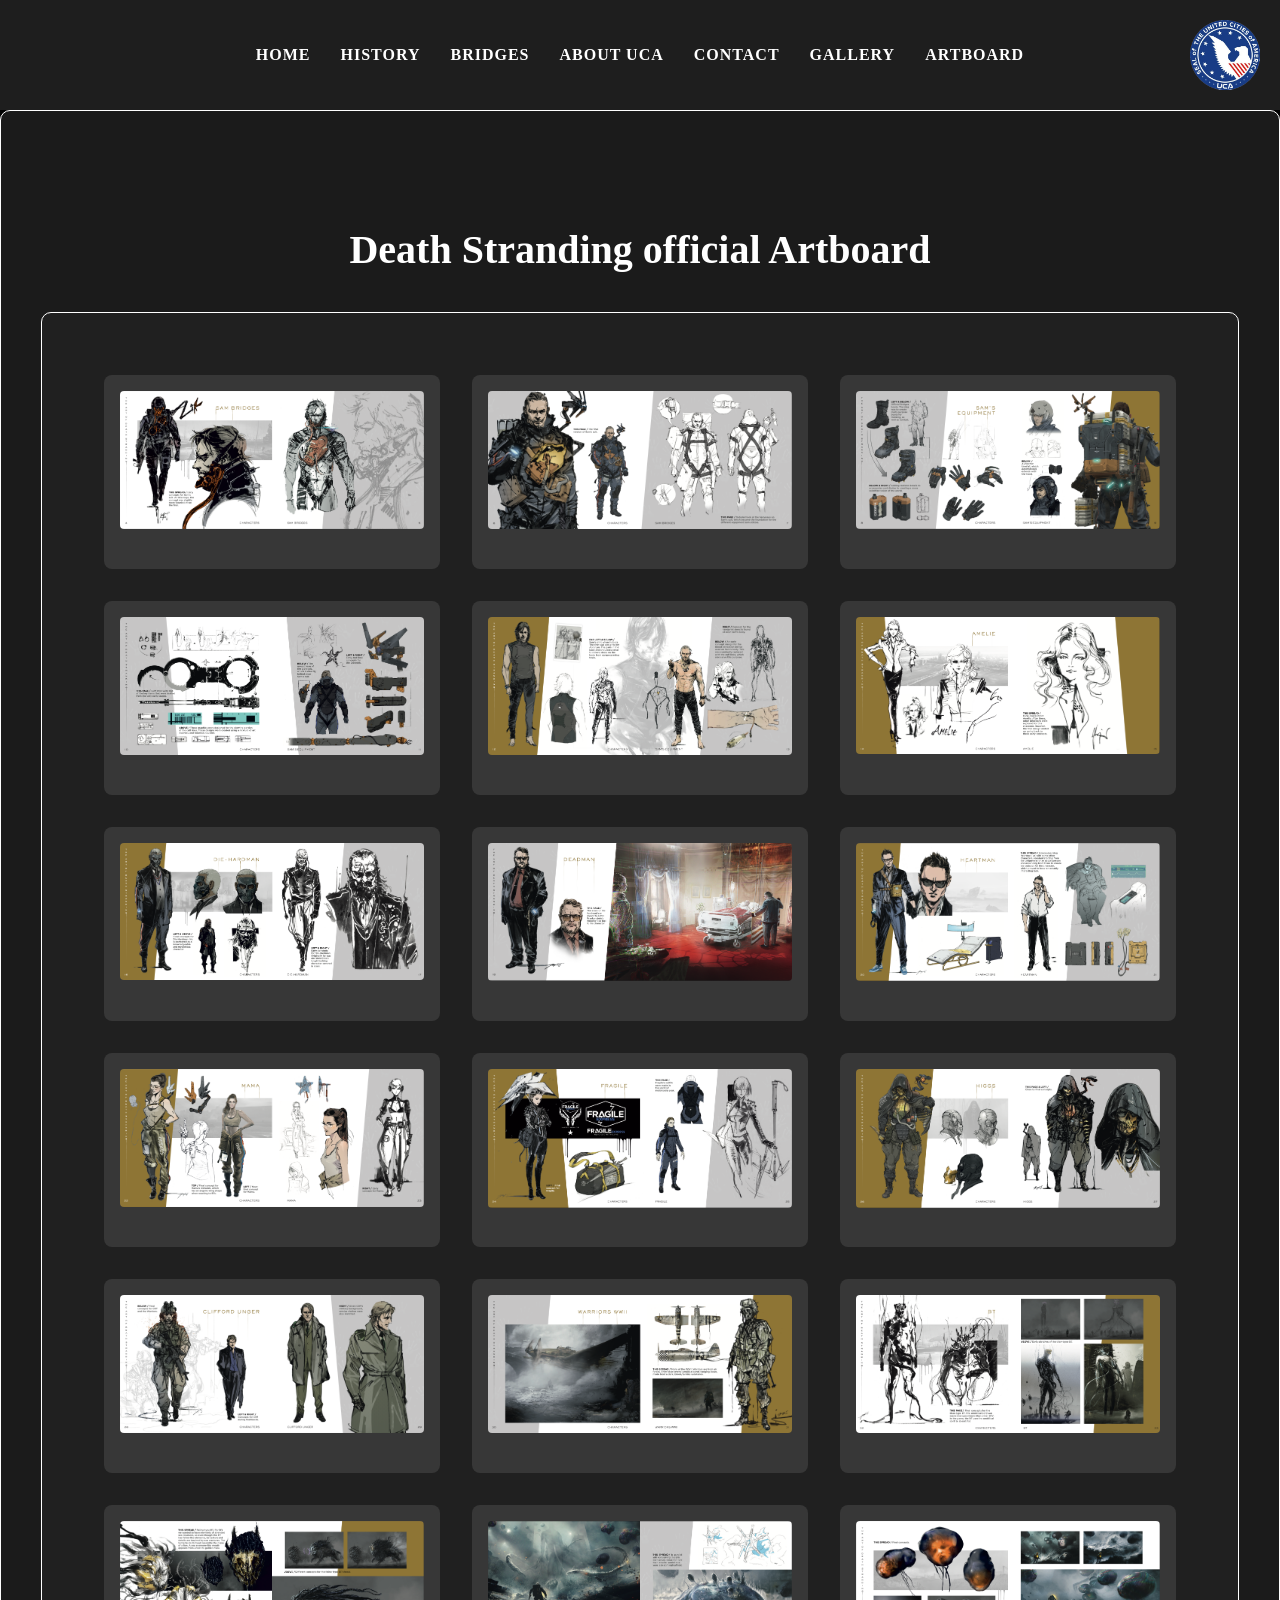
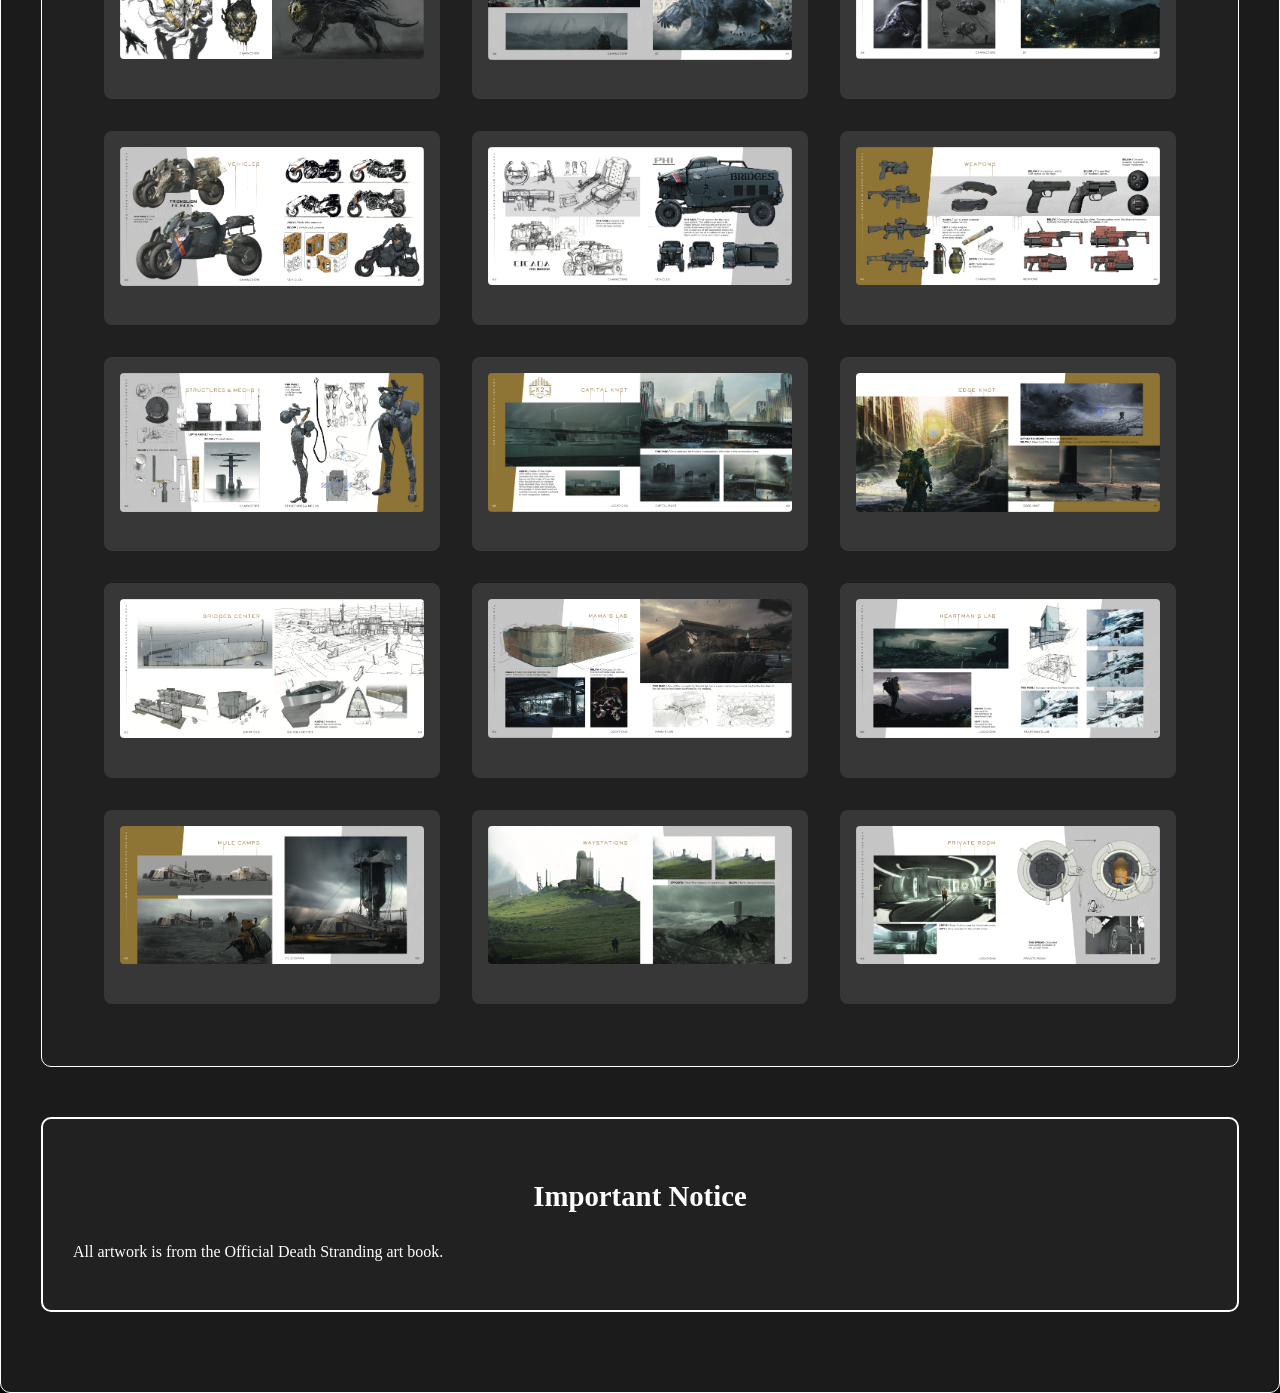
<file: country site/picture_info.html>
<!DOCTYPE html>
<html lang="en">
<head>
    <meta charset="UTF-8">
    <meta name="viewport" content="width=device-width, initial-scale=1.0">
    <meta http-equiv="refresh" content="0;url=artboard.html">
    <title>Artboard - United Cities of America</title>
    <link rel="canonical" href="artboard.html">
    <script>location.replace("artboard.html");</script>
</head>
<body>
    <p><a href="artboard.html">Continue to Artboard</a></p>
</body>
</html>
</file>
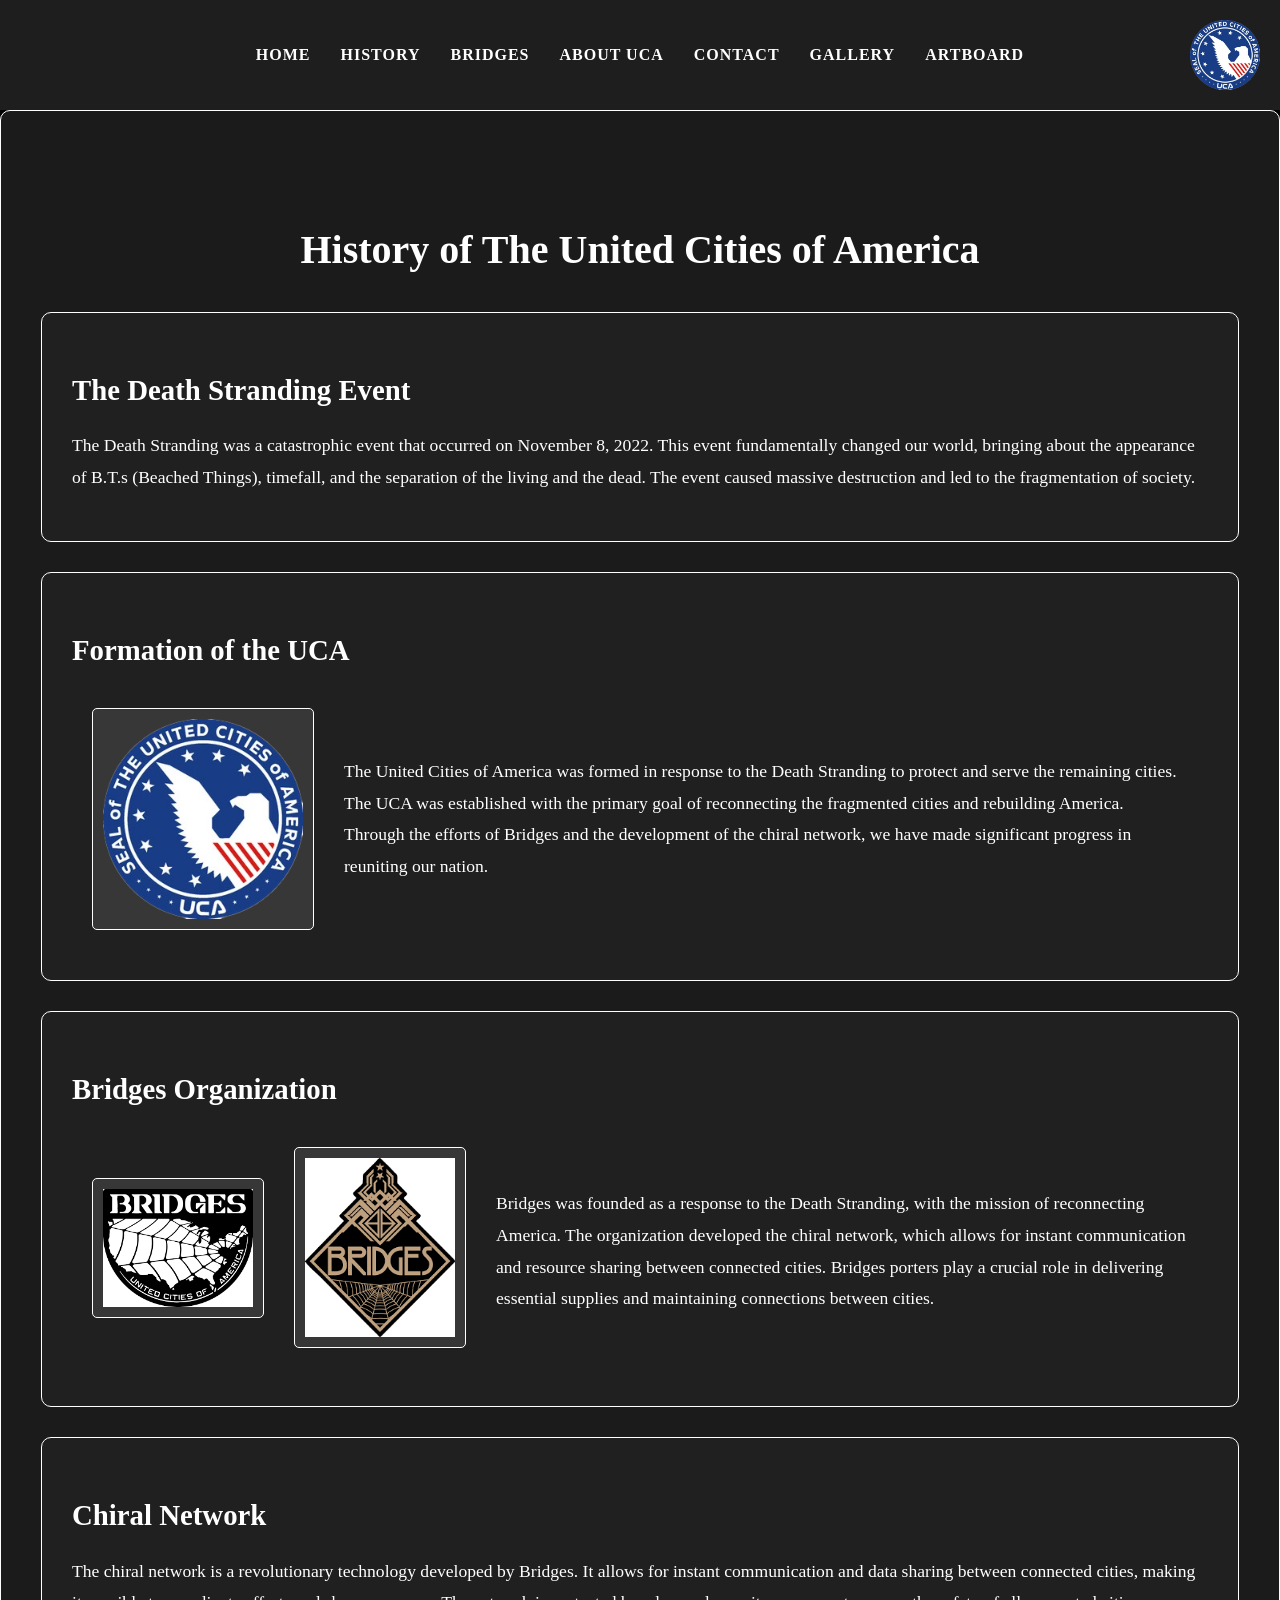
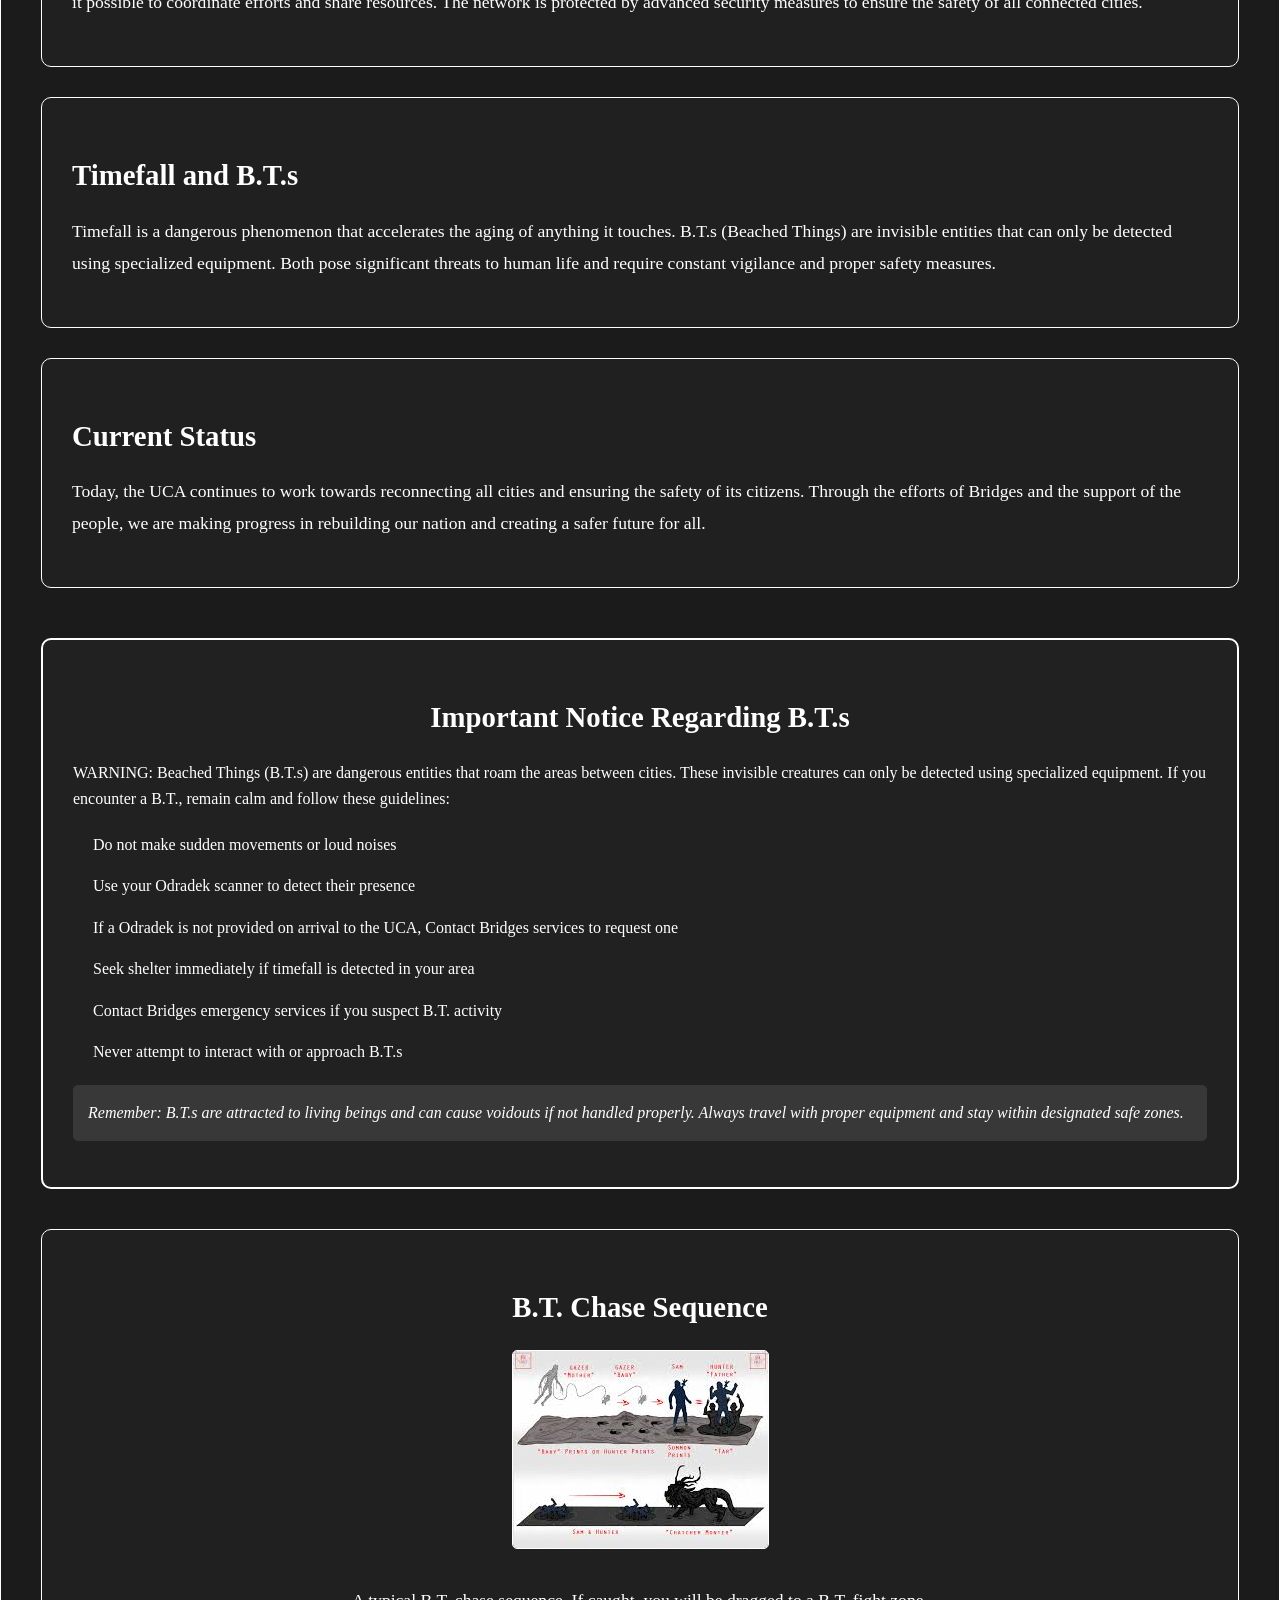
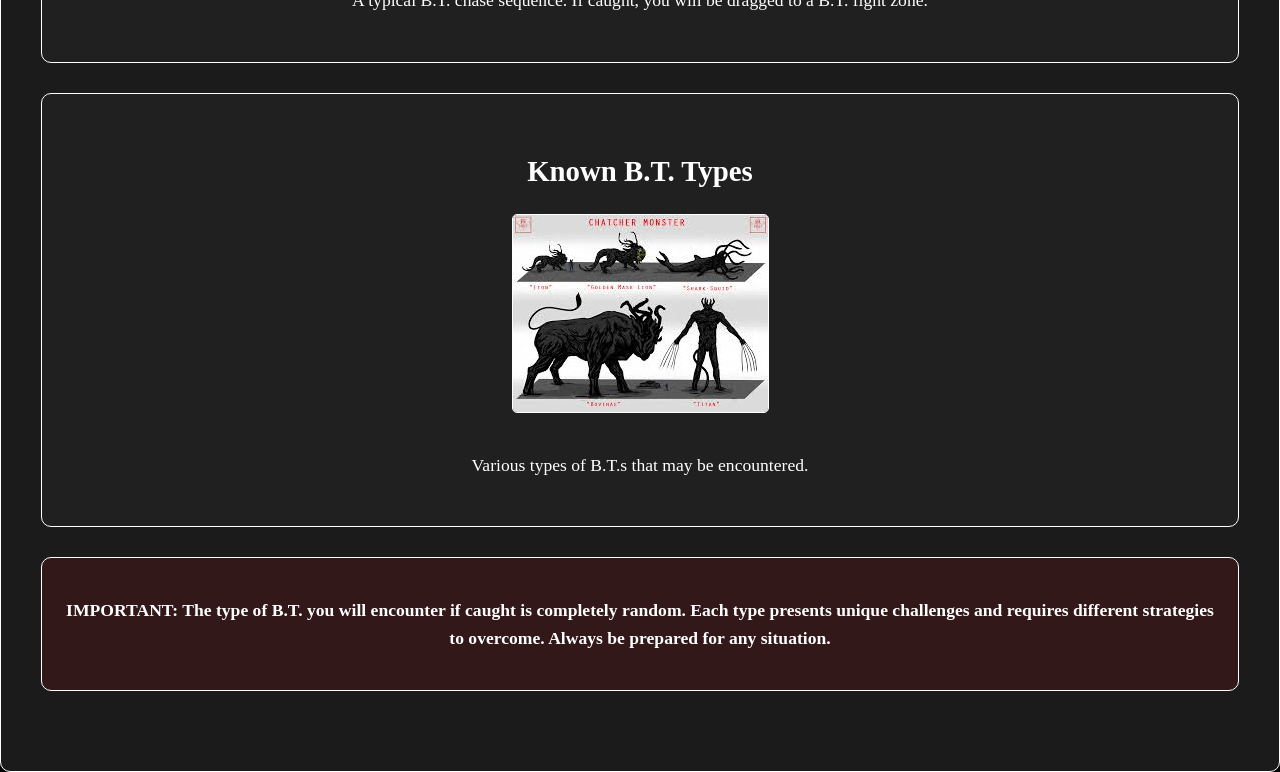
<file: country site/secondary.html>
<!-- Secondary Page -->
<!DOCTYPE html>
<html lang="en">
<head>
    <title>History of The UCA - United Cities of America</title>
    <link rel="stylesheet" href="styles.css">
</head>
<body>
    <nav class="navbar">
        <a href="index.html">Home</a>
        <a href="secondary.html">History</a>
        <a href="landing.html">Bridges</a>
        <a href="about.html">About UCA</a>
        <a href="contact.html">Contact</a>
        <a href="gallery.html">Gallery</a>
        <a href="artboard.html">Artboard</a>
        <div class="emblem"><img src="Seal_of_the_UCA.png" alt="UCA Emblem">
        </div>
    </nav>
    <div class="content">
        <h1>History of The United Cities of America</h1>
        
        <div class="about-section">
            <h2>The Death Stranding Event</h2>
            <p>The Death Stranding was a catastrophic event that occurred on November 8, 2022. This event fundamentally changed our world, bringing about the appearance of B.T.s (Beached Things), timefall, and the separation of the living and the dead. The event caused massive destruction and led to the fragmentation of society.</p>
        </div>

        <div class="about-section">
            <h2>Formation of the UCA</h2>
            <div class="uca-seal-container">
                <img src="Seal_of_the_UCA.png" alt="UCA Seal" class="uca-seal">
                <p>The United Cities of America was formed in response to the Death Stranding to protect and serve the remaining cities. The UCA was established with the primary goal of reconnecting the fragmented cities and rebuilding America. Through the efforts of Bridges and the development of the chiral network, we have made significant progress in reuniting our nation.</p>
            </div>
        </div>

        <div class="about-section">
            <h2>Bridges Organization</h2>
            <div class="bridges-logo-container">
                <div class="bridges-logo">
                    <img src="Bridges_logo.png" alt="Bridges Logo" class="bridges-img">
                </div>
                <div class="bridges-badge">
                    <img src="Bridges_badge.png" alt="Bridges Badge" class="bridges-img">
                </div>
                <p>Bridges was founded as a response to the Death Stranding, with the mission of reconnecting America. The organization developed the chiral network, which allows for instant communication and resource sharing between connected cities. Bridges porters play a crucial role in delivering essential supplies and maintaining connections between cities.</p>
            </div>
        </div>

        <div class="about-section">
            <h2>Chiral Network</h2>
            <p>The chiral network is a revolutionary technology developed by Bridges. It allows for instant communication and data sharing between connected cities, making it possible to coordinate efforts and share resources. The network is protected by advanced security measures to ensure the safety of all connected cities.</p>
        </div>

        <div class="about-section">
            <h2>Timefall and B.T.s</h2>
            <p>Timefall is a dangerous phenomenon that accelerates the aging of anything it touches. B.T.s (Beached Things) are invisible entities that can only be detected using specialized equipment. Both pose significant threats to human life and require constant vigilance and proper safety measures.</p>
        </div>

        <div class="about-section">
            <h2>Current Status</h2>
            <p>Today, the UCA continues to work towards reconnecting all cities and ensuring the safety of its citizens. Through the efforts of Bridges and the support of the people, we are making progress in rebuilding our nation and creating a safer future for all.</p>
        </div>

        <div class="disclaimer-section">
            <h2>Important Notice Regarding B.T.s</h2>
            <p>WARNING: Beached Things (B.T.s) are dangerous entities that roam the areas between cities. These invisible creatures can only be detected using specialized equipment. If you encounter a B.T., remain calm and follow these guidelines:</p>
            <ul>
                <p>Do not make sudden movements or loud noises</p>
                <p>Use your Odradek scanner to detect their presence</p>
                <p>If a Odradek is not provided on arrival to the UCA, Contact Bridges services to request one</p>
                <p>Seek shelter immediately if timefall is detected in your area</p>
                <p>Contact Bridges emergency services if you suspect B.T. activity</p>
                <p>Never attempt to interact with or approach B.T.s</p>
            </ul>
            <p class="disclaimer-note">Remember: B.T.s are attracted to living beings and can cause voidouts if not handled properly. Always travel with proper equipment and stay within designated safe zones.</p>
        </div>

        <div class="bt-images-section">
            <div class="bt-image-container">
                <h2>B.T. Chase Sequence</h2>
                <img src="bt_chase.jpeg" alt="B.T. Chase" class="bt-image">
                <p class="image-caption">A typical B.T. chase sequence. If caught, you will be dragged to a B.T. fight zone.</p>
            </div>

            <div class="bt-image-container">
                <h2>Known B.T. Types</h2>
                <img src="bt_types.jpeg" alt="B.T. Types" class="bt-image">
                <p class="image-caption">Various types of B.T.s that may be encountered.</p>
            </div>

            <div class="bt-note">
                <p>IMPORTANT: The type of B.T. you will encounter if caught is completely random. Each type presents unique challenges and requires different strategies to overcome. Always be prepared for any situation.</p>
            </div>
        </div>
    </div>
</body>
</html>
</file>
<file: country site/styles.css>
body {
    font-family: 'Copperplate Gothic', 'Copperplate', 'Palatino Linotype', serif;
/* body {
    font-family: "Copperplate Gothic", sans-serif; */
    background-color: #000;
    color: #fff;
    margin: 0;
    padding: 0;
    line-height: 1.6;
}

.navbar {
    background-color: rgba(34, 34, 34, 0.9);
    padding: 15px 0;
    text-align: center;
    position: fixed;
    width: 100%;
    top: 0;
    z-index: 1000;
    backdrop-filter: blur(10px);
    display: flex;
    justify-content: center;
    align-items: center;
    position: relative;
    height: 80px;
}

.navbar a {
    color: #fff;
    text-decoration: none;
    margin: 0 15px;
    font-weight: bold;
    transition: color 0.3s ease;
    text-transform: uppercase;
    letter-spacing: 1px;
}

.navbar a:hover {
    color: #00ff00;
}

.emblem {
    position: absolute;
    right: 20px;
    top: 50%;
    transform: translateY(-50%);
    max-width: 15%;
    pointer-events: none;
}

.emblem img {
    height: auto;
    max-height: 70px;
    width: 100%;
    object-fit: contain;
    vertical-align: middle;
}

.banner {
    height: 100vh;
    background-color: #111;
    position: relative;
    overflow: hidden;
    margin-top: 60px;
}

.banner-image {
    width: 100%;
    height: 100%;
    background-size: cover;
    background-position: center;
    transition: opacity 1s ease-in-out;
}

.banner-overlay {
    position: absolute;
    top: 50%;
    left: 50%;
    transform: translate(-50%, -50%);
    text-align: center;
    color: #fff;
    z-index: 2;
    width: 80%;
    max-width: 800px;
}

.banner-overlay h1 {
    font-size: 3.5rem;
    margin-bottom: 20px;
    text-shadow: 2px 2px 4px rgba(0, 0, 0, 0.5);
    color: #fff;
}

.banner-subtitle {
    font-size: 1.5rem;
    color: #fff;
    text-shadow: 1px 1px 2px rgba(0, 0, 0, 0.5);
}

.content {
    padding: 80px 40px;
    text-align: center;
    max-width: 1200px;
    margin: 0 auto;
    background-color: rgba(34, 34, 34, 0.8);
    border-radius: 10px;
    border: 1px solid #fff;
}

.content h1 {
    font-size: 2.5rem;
    margin-bottom: 30px;
    color: #fff;
}

.intro-text {
    font-size: 1.2rem;
    max-width: 800px;
    margin: 0 auto 50px;
    line-height: 1.8;
    color: #fff;
}

.feature-grid {
    display: grid;
    grid-template-columns: repeat(auto-fit, minmax(300px, 1fr));
    gap: 30px;
    margin-top: 50px;
}

.feature-card {
    background-color: rgba(34, 34, 34, 0.8);
    padding: 30px;
    border-radius: 10px;
    transition: transform 0.3s ease;
    border: 1px solid #fff;
}

.feature-card:hover {
    transform: translateY(-5px);
}

.feature-card h2 {
    color: #fff;
    margin-bottom: 15px;
}

.feature-card p {
    color: #fff;
}

/* Gallery specific styles */
.gallery {
    display: grid;
    grid-template-columns: 1fr;
    gap: 40px;
    padding: 30px;
    max-width: 1400px;
    margin: 0 auto;
}

.image-container {
    background-color: rgba(34, 34, 34, 0.8);
    padding: 25px;
    border-radius: 10px;
    border: 1px solid #fff;
    display: flex;
    flex-direction: column;
    align-items: center;
    max-width: 1000px;
    margin: 0 auto;
}

.gallery-image {
    width: 100%;
    height: 600px;
    object-fit: cover;
    border-radius: 5px;
    margin-bottom: 20px;
    border: 1px solid #fff;
}

.image-container p {
    color: #fff;
    font-size: 1.1rem;
    line-height: 1.6;
    text-align: center;
    margin: 0;
    padding: 0 10px;
}

.about-section {
    background-color: rgba(34, 34, 34, 0.8);
    padding: 30px;
    margin-bottom: 30px;
    border-radius: 10px;
    border: 1px solid #fff;
    text-align: left;
}

.about-section h2 {
    color: #fff;
    margin-bottom: 15px;
    font-size: 1.8rem;
}

.about-section p {
    color: #fff;
    font-size: 1.1rem;
    line-height: 1.8;
}

.disclaimer-section {
    background-color: rgba(34, 34, 34, 0.9);
    padding: 30px;
    margin-top: 50px;
    border-radius: 10px;
    border: 2px solid #fff;
    text-align: left;
}

.disclaimer-section h2 {
    color: #fff;
    margin-bottom: 20px;
    font-size: 1.8rem;
    text-align: center;
}

.disclaimer-section ul {
    list-style-type: none;
    padding-left: 20px;
    margin: 20px 0;
}

.disclaimer-section li {
    color: #fff;
    margin-bottom: 10px;
    padding-left: 20px;
    position: relative;
}

.disclaimer-section li:before {
    content: "•";
    position: absolute;
    left: 0;
    top: 0;
    color: #fff;
}

.disclaimer-note {
    color: #fff;
    font-style: italic;
    margin-top: 20px;
    padding: 15px;
    background-color: rgba(255, 255, 255, 0.1);
    border-radius: 5px;
}

.contact-info {
    background-color: rgba(34, 34, 34, 0.8);
    padding: 30px;
    margin-bottom: 30px;
    border-radius: 10px;
    border: 1px solid #fff;
    text-align: left;
}

.contact-info h2 {
    color: #fff;
    margin-bottom: 20px;
    font-size: 1.8rem;
}

.contact-info p {
    color: #fff;
    margin-bottom: 10px;
    font-size: 1.1rem;
}

.contact-form {
    background-color: rgba(34, 34, 34, 0.8);
    padding: 30px;
    border-radius: 10px;
    border: 1px solid #fff;
    text-align: left;
}

.contact-form h2 {
    color: #fff;
    margin-bottom: 20px;
    font-size: 1.8rem;
}

.form-group {
    margin-bottom: 20px;
}

.form-group label {
    display: block;
    color: #fff;
    margin-bottom: 5px;
    font-size: 1.1rem;
}

.form-group input,
.form-group select,
.form-group textarea {
    width: 100%;
    padding: 10px;
    border: 1px solid #fff;
    border-radius: 5px;
    background-color: rgba(255, 255, 255, 0.1);
    color: #fff;
    font-size: 1rem;
}

.form-group input:focus,
.form-group select:focus,
.form-group textarea:focus {
    outline: none;
    border-color: #fff;
    background-color: rgba(255, 255, 255, 0.2);
}

.submit-btn {
    background-color: #fff;
    color: #000;
    padding: 12px 30px;
    border: none;
    border-radius: 5px;
    font-size: 1.1rem;
    cursor: pointer;
    transition: background-color 0.3s ease;
}

.submit-btn:hover {
    background-color: #ccc;
}

.travel-times {
    display: grid;
    grid-template-columns: repeat(auto-fit, minmax(300px, 1fr));
    gap: 20px;
    margin-top: 20px;
}

.travel-route {
    background-color: rgba(255, 255, 255, 0.1);
    padding: 20px;
    border-radius: 5px;
    border: 1px solid #fff;
}

.travel-route h3 {
    color: #fff;
    margin-bottom: 15px;
    font-size: 1.3rem;
}

.travel-route p {
    color: #fff;
    margin-bottom: 10px;
    font-size: 1rem;
}

.requirements-table {
    margin-top: 20px;
    overflow-x: auto;
}

table {
    width: 100%;
    border-collapse: collapse;
    margin-top: 20px;
}

th, td {
    padding: 12px;
    text-align: left;
    border: 1px solid #fff;
    color: #fff;
}

th {
    background-color: rgba(255, 255, 255, 0.1);
    font-weight: bold;
}

tr:nth-child(even) {
    background-color: rgba(255, 255, 255, 0.05);
}

.travel-notes {
    list-style-type: none;
    padding: 0;
}

.travel-notes li {
    color: #fff;
    margin-bottom: 10px;
    padding-left: 20px;
    position: relative;
}

.travel-notes li:before {
    content: "•";
    position: absolute;
    left: 0;
    color: #fff;
}

.transport-options {
    display: grid;
    grid-template-columns: repeat(auto-fit, minmax(300px, 1fr));
    gap: 20px;
    margin-top: 20px;
}

.transport-route {
    background-color: rgba(255, 255, 255, 0.1);
    padding: 20px;
    border-radius: 5px;
    border: 1px solid #fff;
}

.transport-route h3 {
    color: #fff;
    margin-bottom: 15px;
    font-size: 1.3rem;
}

.transport-route p {
    color: #fff;
    margin-bottom: 10px;
    font-size: 1rem;
}

.transport-route ul {
    list-style-type: none;
    padding-left: 20px;
    margin: 10px 0;
}

.transport-route li {
    color: #fff;
    margin-bottom: 8px;
    position: relative;
    padding-left: 15px;
}

.transport-route li:before {
    content: "•";
    position: absolute;
    left: 0;
    color: #fff;
}

.uca-seal-container {
    display: flex;
    align-items: center;
    gap: 30px;
    padding: 20px;
}

.uca-seal {
    width: 200px;
    height: auto;
    border: 1px solid #fff;
    border-radius: 5px;
    padding: 10px;
    background-color: rgba(255, 255, 255, 0.1);
}

.uca-seal-container p {
    flex: 1;
    color: #fff;
    font-size: 1.1rem;
    line-height: 1.8;
}

@media (max-width: 768px) {
    .uca-seal-container {
        flex-direction: column;
        text-align: center;
    }
    
    .uca-seal {
        width: 150px;
        margin-bottom: 20px;
    }
}

.bridges-logo-container {
    display: flex;
    align-items: center;
    gap: 30px;
    padding: 20px;
}

.bridges-logo, .bridges-badge {
    flex: 0 0 auto;
}

.bridges-img {
    width: 150px;
    height: auto;
    border: 1px solid #fff;
    border-radius: 5px;
    padding: 10px;
    background-color: rgba(255, 255, 255, 0.1);
}

.bridges-logo-container p {
    flex: 1;
    color: #fff;
    font-size: 1.1rem;
    line-height: 1.8;
}

@media (max-width: 768px) {
    .bridges-logo-container {
        flex-direction: column;
        text-align: center;
    }
    
    .bridges-img {
        width: 120px;
        margin-bottom: 20px;
    }
}

.bt-images-section {
    margin-top: 40px;
}

.bt-image-container {
    background-color: rgba(34, 34, 34, 0.8);
    padding: 30px;
    margin-bottom: 30px;
    border-radius: 10px;
    border: 1px solid #fff;
    text-align: center;
}

.bt-image-container h2 {
    color: #fff;
    margin-bottom: 20px;
    font-size: 1.8rem;
}

.bt-image {
    max-width: 100%;
    height: auto;
    border: 1px solid #fff;
    border-radius: 5px;
    margin-bottom: 15px;
}

.image-caption {
    color: #fff;
    font-size: 1.1rem;
    line-height: 1.6;
    margin-top: 15px;
}

.bt-note {
    background-color: rgba(255, 0, 0, 0.1);
    padding: 20px;
    border-radius: 10px;
    border: 1px solid #fff;
    margin-top: 30px;
}

.bt-note p {
    color: #fff;
    font-size: 1.1rem;
    line-height: 1.6;
    text-align: center;
    font-weight: bold;
}

@media (max-width: 1200px) {
    .gallery {
        max-width: 800px;
    }
    
    .gallery-image {
        height: 500px;
    }
}

.water-warning {
    background-color: rgba(255, 0, 0, 0.15);
    padding: 20px;
    border-radius: 10px;
    border: 1px solid #fff;
    margin-top: 30px;
}

.water-warning h3 {
    color: #fff;
    font-size: 1.5rem;
    margin-bottom: 15px;
    text-align: center;
}

.water-warning p {
    color: #fff;
    font-size: 1.1rem;
    line-height: 1.6;
    text-align: center;
    font-weight: bold;
}

.artboard-grid {
    display: grid;
    grid-template-columns: repeat(auto-fill, minmax(300px, 1fr));
    gap: 2rem;
    padding: 2rem;
}

.artboard-item {
    background: rgba(255, 255, 255, 0.1);
    border-radius: 8px;
    padding: 1rem;
    transition: transform 0.3s ease;
}

.artboard-item:hover {
    transform: translateY(-5px);
    box-shadow: 0 5px 15px rgba(0, 0, 0, 0.3);
}

.artboard-image {
    width: 100%;
    height: auto;
    object-fit: contain;
    border-radius: 4px;
    margin-bottom: 1rem;
}

.artboard-item h3 {
    color: #fff;
    margin-bottom: 0.5rem;
    font-size: 1.2rem;
}

.artboard-item p {
    color: #ccc;
    font-size: 0.9rem;
    line-height: 1.4;
}

@media (max-width: 1200px) {
    .artboard-grid {
        grid-template-columns: 1fr;
        max-width: 800px;
        margin: 0 auto;
    }
    
    .artboard-image {
        height: 500px;
    }
}

.modal {
    display: none;
    position: fixed;
    top: 0;
    left: 0;
    width: 100%;
    height: 100%;
    background-color: rgba(0, 0, 0, 0.9);
    z-index: 1000;
    overflow: auto;
}

.modal-content {
    margin: auto;
    display: block;
    max-width: 90%;
    max-height: 90vh;
    position: absolute;
    top: 50%;
    left: 50%;
    transform: translate(-50%, -50%);
}

.close-modal {
    position: absolute;
    top: 15px;
    right: 35px;
    color: #f1f1f1;
    font-size: 40px;
    font-weight: bold;
    cursor: pointer;
}

.artboard-item {
    cursor: pointer;
}

/* Responsive Design Rules */
@media (max-width: 1200px) {
    .content {
        padding: 60px 20px;
    }

    .banner-overlay h1 {
        font-size: 2.8rem;
    }

    .banner-subtitle {
        font-size: 1.3rem;
    }

    .feature-grid {
        grid-template-columns: repeat(2, 1fr);
    }
}

@media (max-width: 768px) {
    .navbar {
        flex-direction: column;
        height: auto;
        padding: 10px 0;
    }

    .navbar a {
        margin: 5px 10px;
        font-size: 0.9rem;
    }

    .emblem {
        position: relative;
        right: auto;
        top: auto;
        transform: none;
        margin-top: 10px;
        max-width: 30%;
    }

    .banner {
        height: 70vh;
        margin-top: 120px;
    }

    .banner-overlay h1 {
        font-size: 2rem;
    }

    .banner-subtitle {
        font-size: 1.1rem;
    }

    .content {
        padding: 40px 15px;
    }

    .content h1 {
        font-size: 2rem;
    }

    .feature-grid {
        grid-template-columns: 1fr;
    }

    .feature-card {
        padding: 20px;
    }

    .gallery {
        padding: 15px;
    }

    .gallery-image {
        height: 300px;
    }

    .about-section {
        padding: 20px;
    }

    .about-section h2 {
        font-size: 1.5rem;
    }

    .contact-form {
        padding: 20px;
    }

    .form-group input,
    .form-group select,
    .form-group textarea {
        font-size: 16px; /* Prevents zoom on mobile */
    }

    .transport-options {
        grid-template-columns: 1fr;
    }

    .requirements-table {
        overflow-x: auto;
    }

    table {
        font-size: 0.9rem;
    }

    th, td {
        padding: 8px;
    }

    .artboard-grid {
        grid-template-columns: 1fr;
        padding: 1rem;
    }

    .artboard-image {
        height: 300px;
    }
}

@media (max-width: 480px) {
    .banner {
        height: 50vh;
        margin-top: 140px;
    }

    .banner-overlay h1 {
        font-size: 1.5rem;
    }

    .banner-subtitle {
        font-size: 1rem;
    }

    .content {
        padding: 30px 10px;
    }

    .content h1 {
        font-size: 1.8rem;
    }

    .gallery-image {
        height: 250px;
    }

    .about-section h2 {
        font-size: 1.3rem;
    }

    .disclaimer-section h2 {
        font-size: 1.3rem;
    }

    .water-warning h3 {
        font-size: 1.2rem;
    }

    .modal-content {
        max-width: 95%;
    }
}

/* Fix for iOS Safari 100vh issue */
@supports (-webkit-touch-callout: none) {
    .banner {
        height: -webkit-fill-available;
    }
}

/* Improve touch targets on mobile */
@media (hover: none) {
    .navbar a,
    .submit-btn,
    .artboard-item {
        padding: 10px;
        min-height: 44px;
        display: flex;
        align-items: center;
        justify-content: center;
    }
}

/* Prevent text size adjustment on orientation change */
html {
    -webkit-text-size-adjust: 100%;
}

/* Improve scrolling on iOS */
body {
    -webkit-overflow-scrolling: touch;
}

/* Fix for sticky hover on mobile */
@media (hover: none) {
    .feature-card:hover,
    .artboard-item:hover {
        transform: none;
    }
}
</file>
